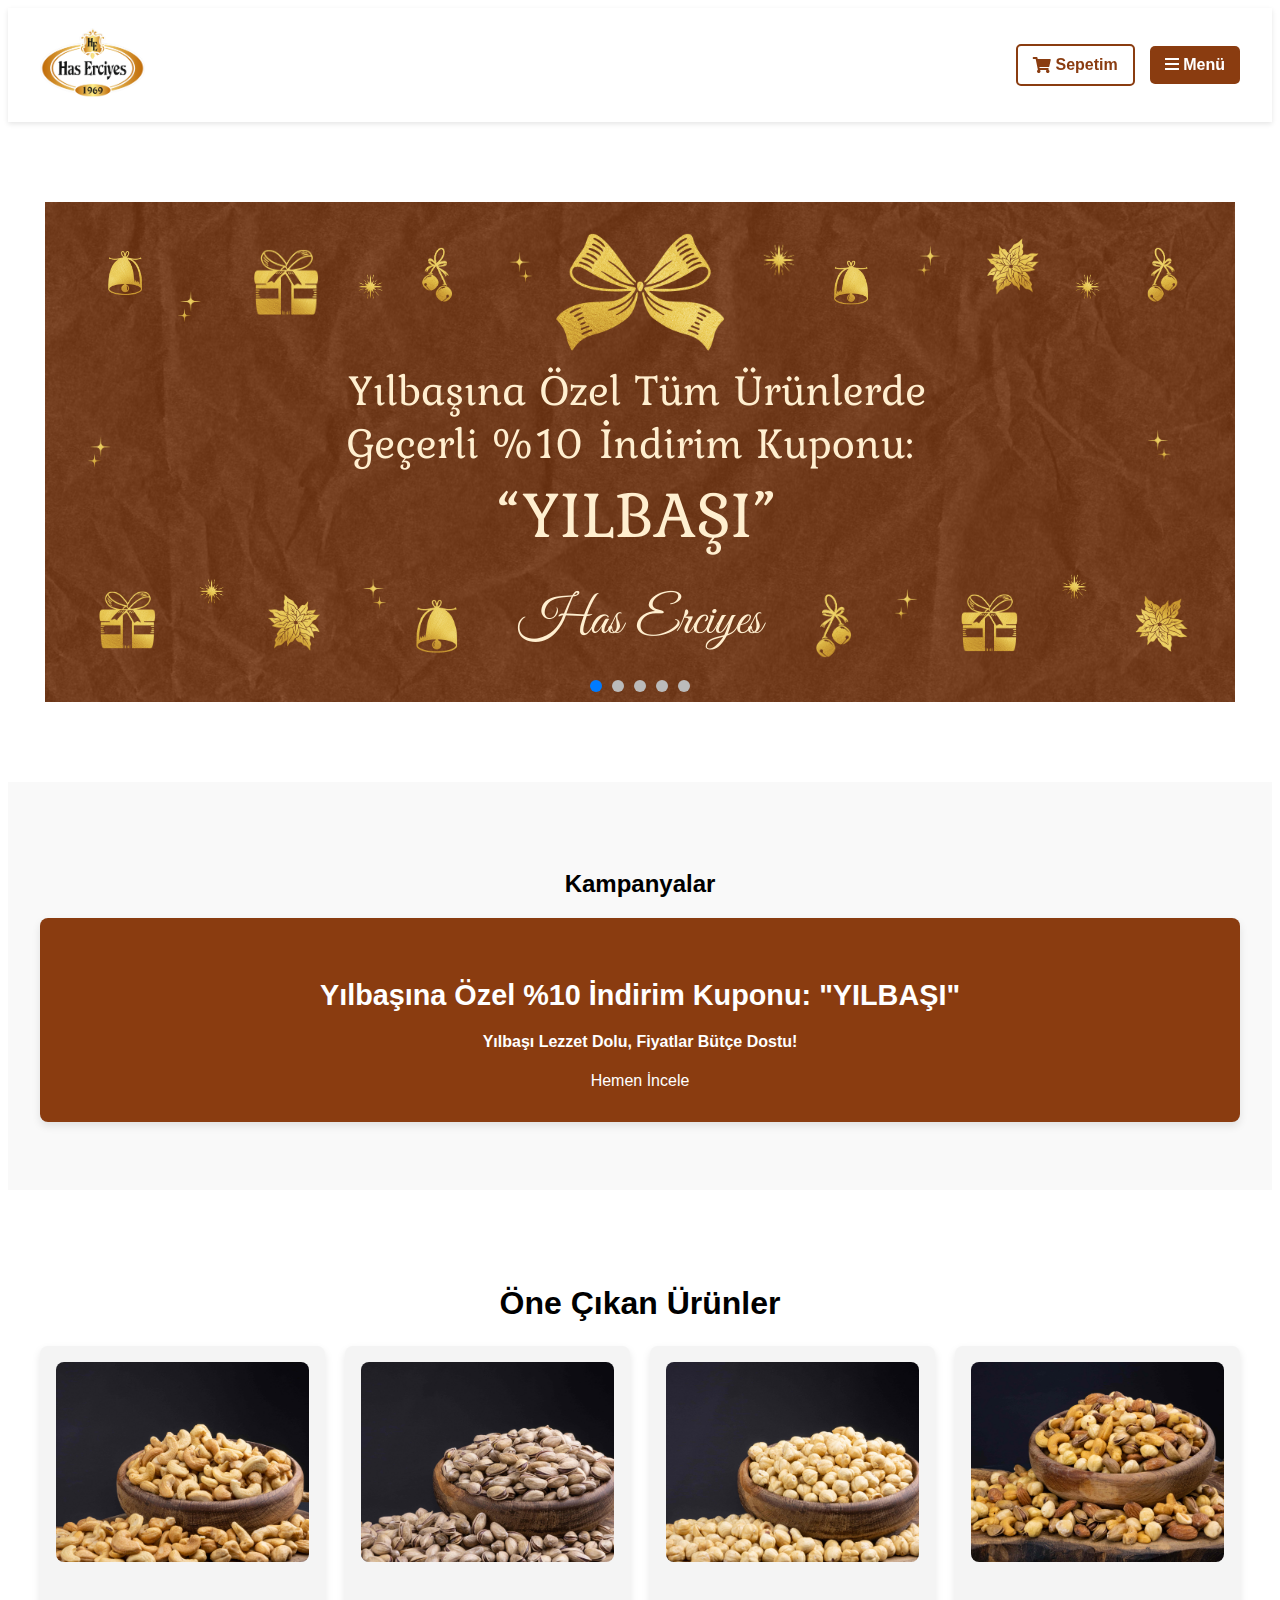
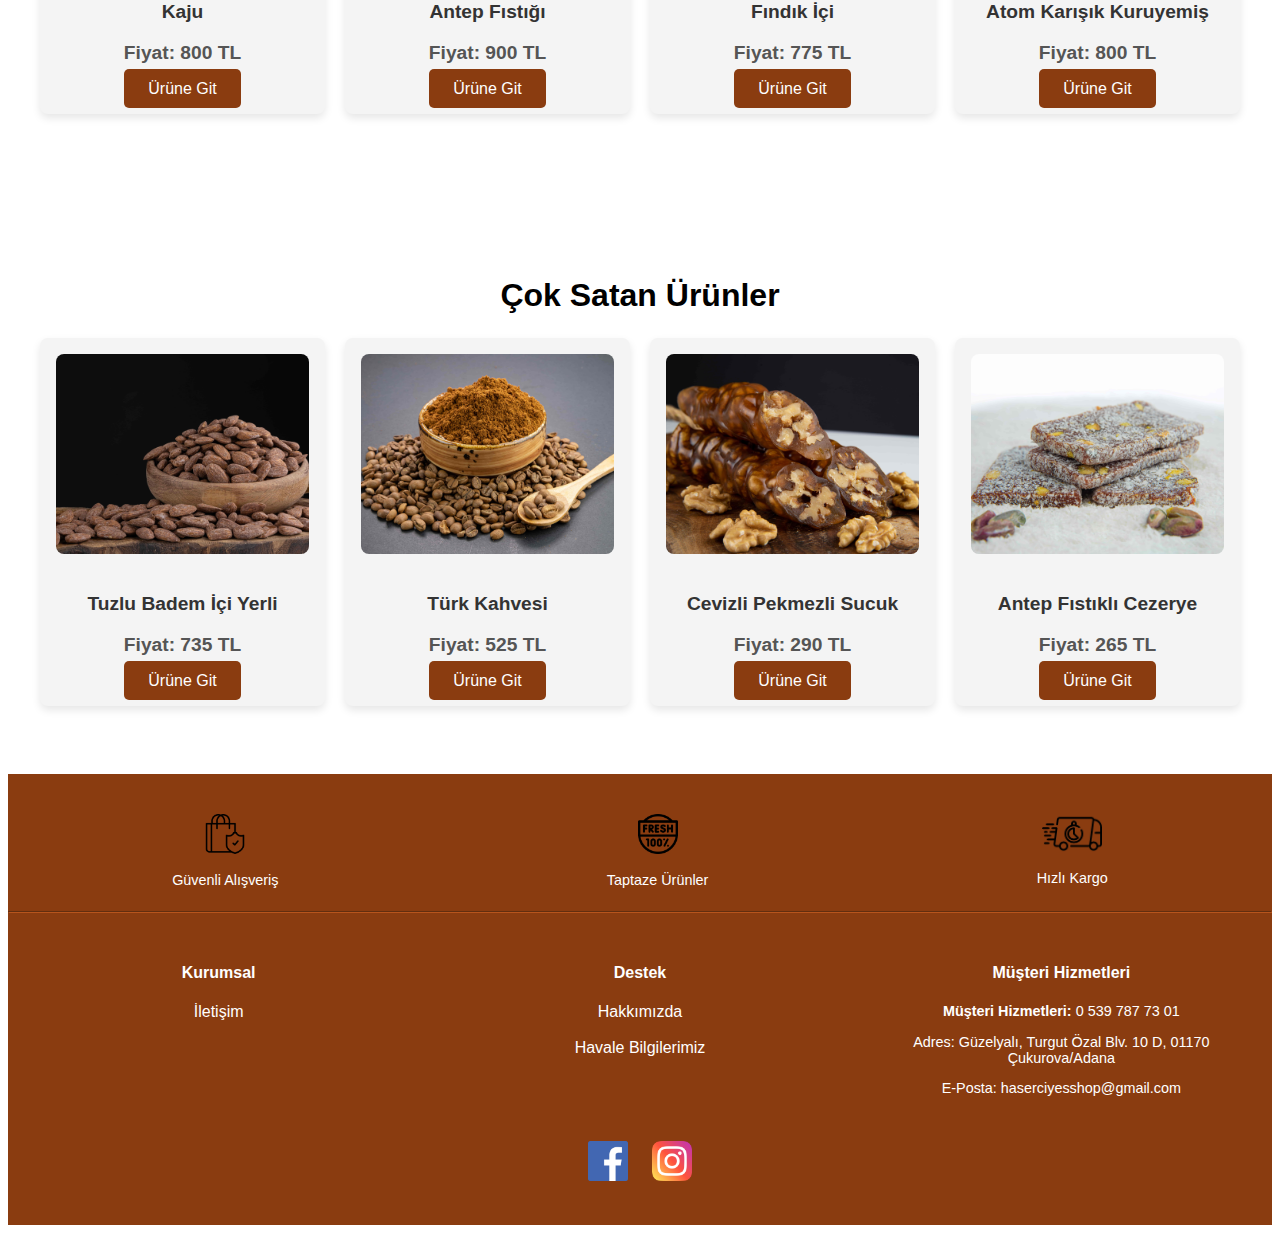
<file: index.html>
<!DOCTYPE html>
<html lang="tr">

<head>
    <meta charset="UTF-8">
    <meta http-equiv="Content-Security-Policy" content="script-src 'self';">
    <meta name="viewport" content="width=device-width, initial-scale=1.0">
    <meta name="description" content="Has Erciyes Kuruyemiş - Lezzetli ve sağlıklı kuruyemişler">
    <title>Has Erciyes Kuruyemiş</title>
    <link rel="icon" type="image/png" href="images/ico.png">
    <link rel="stylesheet" href="style.css">
    <link rel="stylesheet" href="https://cdnjs.cloudflare.com/ajax/libs/font-awesome/5.15.4/css/all.min.css">
</head>

<body>

    <!-- Header -->
    <header class="header">
        <div class="container header-container">
            <div class="logo">
                <a href="index.html">
                    <img src="images/logo.png" alt="Erciyes Kuruyemiş">
                </a>
            </div>



            <div class="header-icons">

                <a href="cart.html" class="header-icon">
                    <i class="fas fa-shopping-cart"></i>
                    <span>Sepetim</span>
                </a>
                <div class="header-icon menu-btn" id="menu-btn">
                    <i class="fas fa-bars"></i>
                    <span> Menü</span>
                </div>
            </div>
        </div>
    </header>


    <!-- Navigation (Menü) -->
    <nav class="nav-bar">
        <ul>
            <li><a href="index.html">Ana Sayfa</a></li>
            <li><a href="products.html">Ürünler</a></li>
            <li><a href="#contact">İletişim</a></li>
            <li><a href="cart.html">Sepetim</a></li>
        </ul>
    </nav>


    <!-- Sidebar -->
    <div id="sidebar" class="sidebar">
        <div class="sidebar-logo">
            <h1 href="index.html"> Menü</h1>
        </div>
        <ul>
            <li><a href="products.html">Tüm Ürünler</a></li>

            <li>
                <a href="products.html?category=kuruyemis">Kuruyemiş</a>
            </li>
            <li><a href="products.html?category=sekerleme">Lokum & Şekerleme</a>
            <li><a href="products.html?category=kahve">Türk Kahvesi</a>
            <li><a href="products.html?category=draje">Draje</a></li>
            <li><a href="products.html?category=kurutulmus-meyve">Kurutulmuş Meyveler</a></li>
        </ul>
        </li>

        <!-- Diğer kategoriler -->
        </ul>
        </ul>
    </div>

    <!-- Slider -->
    <section class="hero">
        <div class="slider">
            <div class="slides">
                <img src="images/2.png" class="slide active" alt="Slider 1">
                <img src="images/4.png" class="slide" alt="Slider 2">
                <img src="images/1.png" class="slide" alt="Slider 3">
                <img src="images/3.png" class="slide" alt="Slider 4">
                <img src="images/5.png" class="slide" alt="Slider 5">
            </div>
            <div class="dots">
                <span class="dot" data-index="0"></span>
                <span class="dot" data-index="1"></span>
                <span class="dot" data-index="2"></span>
            </div>

        </div>
    </section>

    <!-- Campaign Section -->
    <section id="campaigns" class="campaigns">
        <div class="container">
            <h2>Kampanyalar</h2>
            <div class="campaign-banner">
                <h3>Yılbaşına Özel %10 İndirim Kuponu: "YILBAŞI"</h3>
                <h4>Yılbaşı Lezzet Dolu, Fiyatlar Bütçe Dostu!</h4>
                <a href="products.html" class="btn">Hemen İncele</a>
            </div>
        </div>
    </section>
    <!-- Öne Çıkan Ürünler -->
    <section class="featured-products">
        <div class="container">
            <h2>Öne Çıkan Ürünler</h2>
            <div class="products-list">
                <!-- Ürün Kartları -->
                <div class="product-card">
                    <img src="images/kaju.jpg" alt="Kaju">
                    <h3>Kaju</h3>
                    <p>Fiyat: 800 TL</p>
                    <a href="product-detail.html?id=1" class="btn">Ürüne Git</a>
                </div>
                <div class="product-card">
                    <img src="images/fistik.jpg" alt="Antep Fıstığı">
                    <h3>Antep Fıstığı</h3>
                    <p>Fiyat: 900 TL</p>
                    <a href="product-detail.html?id=3" class="btn">Ürüne Git</a>
                </div>
                <div class=" product-card">
                    <img src="images/findik.jpg" alt="Fındık">
                    <h3>Fındık İçi</h3>
                    <p>Fiyat: 775 TL</p>
                    <a href="product-detail.html?id=5" class="btn">Ürüne Git</a>
                </div>
                <div class="product-card">
                    <img src="images/karisik.jpg" alt="Karışık Kuruyemiş">
                    <h3>Atom Karışık Kuruyemiş</h3>
                    <p>Fiyat: 800 TL</p>
                    <a href="product-detail.html?id=8" class="btn">Ürüne Git</a>
                </div>
                <!-- 12 ürün olacak şekilde devam edebilir... -->
            </div>
        </div>
    </section>

    <section class="featured-products">
        <div class="container">
            <h2>Çok Satan Ürünler</h2>
            <div class="products-list">
                <!-- Ürün Kartları -->
                <div class="product-card">
                    <img src="images/tuzlu-badem.jpg" alt="Badem">
                    <h3>Tuzlu Badem İçi Yerli</h3>
                    <p>Fiyat: 735 TL</p>
                    <a href="product-detail.html?id=11" class="btn">Ürüne Git</a>
                </div>
                <div class=" product-card">
                    <img src="images/kahve.jpg" alt="Türk-Kahvesi">
                    <h3>Türk Kahvesi</h3>
                    <p>Fiyat: 525 TL</p>
                    <a href="product-detail.html?id=19" class="btn">Ürüne Git</a>
                </div>
                <div class="product-card">
                    <img src="images/maraş-sucuğu.jpg" alt="Maraş Sucuğu">
                    <h3>Cevizli Pekmezli Sucuk</h3>
                    <p>Fiyat: 290 TL</p>
                    <a href="product-detail.html?id=10" class="btn">Ürüne Git</a>
                </div>
                <div class="product-card">
                    <img src="images/antep-fıstıklı-cezerye.jpg" alt="Antep Fıstıklı Cezerye">
                    <h3>Antep Fıstıklı Cezerye</h3>
                    <p>Fiyat: 265 TL</p>
                    <a href="product-detail.html?id=16" class="btn">Ürüne Git</a>
                </div>
                <!-- 12 ürün olacak şekilde devam edebilir... -->
            </div>
        </div>
    </section>


    <!-- Footer -->
    <footer style="background-color: #8a3c10; color: #fff; padding: 40px 0; font-family: Arial, sans-serif;">
        <div style="display: flex; justify-content: space-around; flex-wrap: wrap; text-align: center;">
            <div>
                <img src="images/safe.png" alt="Güvenli Alışveriş" style="width: 40px;">
                <p>Güvenli Alışveriş</p>
            </div>
            <div>
                <img src="images/fresh-products-icon.png" alt="Taptaze Ürünler" style="width: 40px;">
                <p>Taptaze Ürünler</p>
            </div>
            <div>
                <img src="images/fast-delivery-icon.png" alt="Hızlı Kargo" style="width: 60px;">
                <p>Hızlı Kargo</p>
            </div>
        </div>
        <hr style="border-color: #b7551d;">
        <div style="display: flex; justify-content: space-between; flex-wrap: wrap; margin-top: 20px;">
            <div style="flex: 1; min-width: 250px; margin: 10px;">
                <h4>Kurumsal</h4>
                <ul style="list-style: none; padding: 0;">
                    <li><a href="iletisim.html" style="color: #fff; text-decoration: none;">İletişim</a></li>
                </ul>
            </div>
            <div style="flex: 1; min-width: 250px; margin: 10px;">
                <h4>Destek</h4>
                <ul style="list-style: none; padding: 0;">
                    <li><a href="hakkımızda.html" style="color: #fff; text-decoration: none;">Hakkımızda</a></li><br>
                    <li><a href="havale.html" style="color: #fff; text-decoration: none;">Havale Bilgilerimiz</a></li>
                </ul>
            </div>
            <div style="flex: 1; min-width: 250px; margin: 10px;">
                <h4>Müşteri Hizmetleri</h4>
                <p><strong>Müşteri Hizmetleri:</strong> 0 539 787 73 01</p>
                <p>Adres: Güzelyalı, Turgut Özal Blv. 10 D, 01170 Çukurova/Adana</p>
                <p>E-Posta: <a href="mailto:haserciyesshop.gmail.com"
                        style="color: #fff; text-decoration: none;">haserciyesshop@gmail.com</a></p>
            </div>
        </div>
        <div style="text-align: center; margin-top: 20px;">
            <a href="https://www.facebook.com/haserciyeskuruyemis/" style="color: #fff; margin: 0 10px;"><img
                    src="images/facebook-icon.png" alt="Facebook" style="width: 40px;"></a>
            <a href="https://www.instagram.com/haserciyes.kuruyemis/" style="color: #fff; margin: 0 10px;"><img
                    src="images/instagram-icon.png" alt="Instagram" style="width: 40px;"></a>
        </div>
    </footer>


    <script src="script.js"></script>

</body>

</html>
</file>
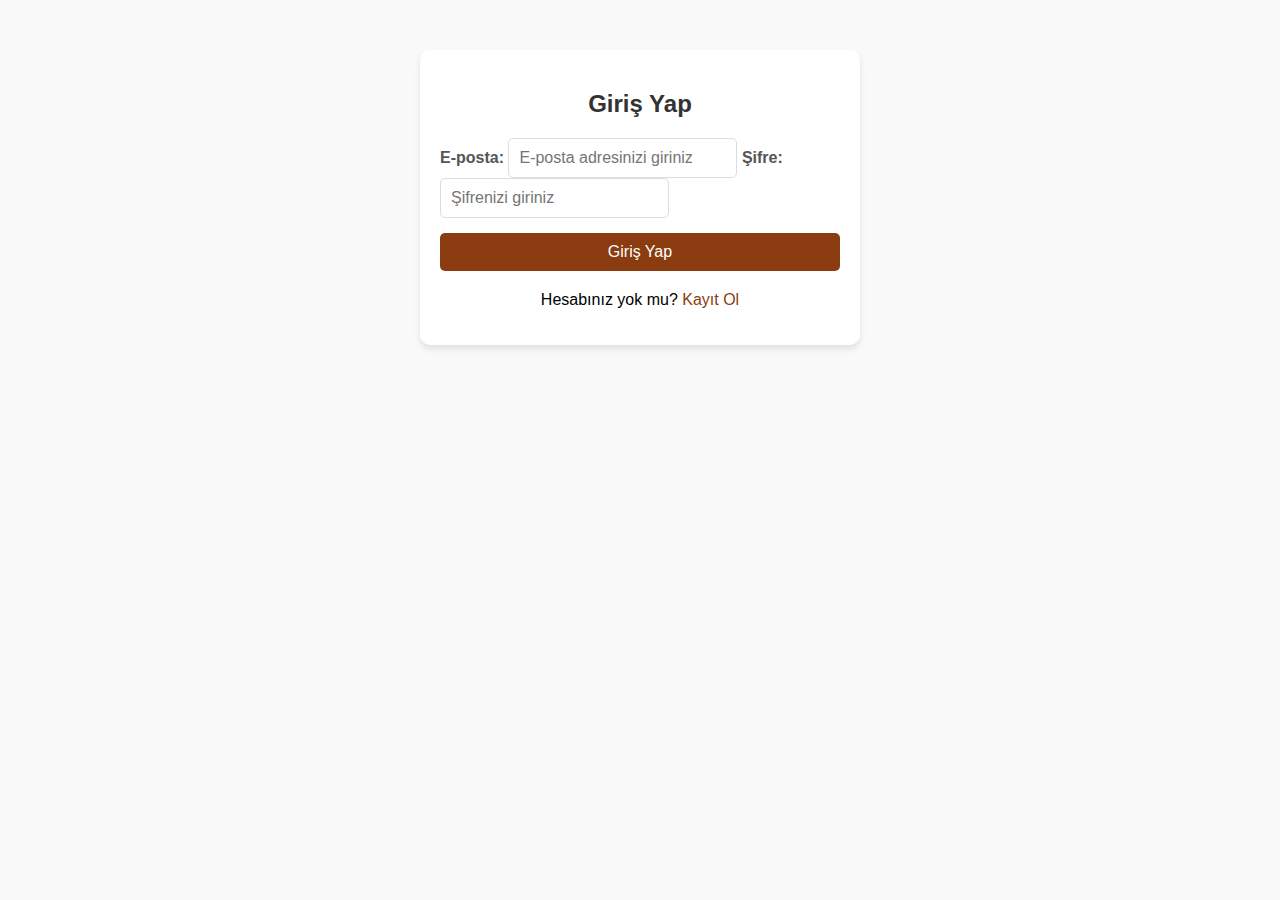
<file: account.html>
<!DOCTYPE html>
<html lang="tr">

<head>
    <meta charset="UTF-8">
    <meta name="viewport" content="width=device-width, initial-scale=1.0">
    <title>Hesabım</title>
    <style>
        body {
            font-family: Arial, sans-serif;
            background-color: #f9f9f9;
            margin: 0;
            padding: 0;
        }

        .container {
            max-width: 400px;
            margin: 50px auto;
            background: #fff;
            padding: 20px;
            border-radius: 10px;
            box-shadow: 0 4px 6px rgba(0, 0, 0, 0.1);
        }

        h2 {
            text-align: center;
            color: #333;
            margin-bottom: 20px;
        }

        form {
            display: flex;
            flex-direction: column;
            gap: 15px;
        }

        label {
            font-weight: bold;
            color: #555;
        }

        input {
            padding: 10px;
            border: 1px solid #ddd;
            border-radius: 5px;
            font-size: 16px;
        }

        button {
            padding: 10px;
            background: #8a3c10;
            color: #fff;
            border: none;
            border-radius: 5px;
            cursor: pointer;
            font-size: 16px;
        }

        button:hover {
            background: #b7551d;
        }

        .switch {
            text-align: center;
            margin-top: 20px;
        }

        .switch a {
            color: #8a3c10;
            text-decoration: none;
        }

        .switch a:hover {
            text-decoration: underline;
        }
    </style>
</head>

<body>
    <div class="container" id="auth-container">
        <h2 id="form-title">Giriş Yap</h2>

        <form id="auth-form" netlify>
            <div id="login-fields">
                <label for="email">E-posta:</label>
                <input type="email" id="email" placeholder="E-posta adresinizi giriniz" required>

                <label for="password">Şifre:</label>
                <input type="password" id="password" placeholder="Şifrenizi giriniz" required>
            </div>

            <div id="register-fields" style="display: none;">
                <label for="name">Ad Soyad:</label>
                <input type="text" id="name" placeholder="Adınızı ve soyadınızı giriniz" required>

                <label for="confirm-password">Şifre Tekrar:</label>
                <input type="password" id="confirm-password" placeholder="Şifrenizi tekrar giriniz" required>
            </div>

            <button type="submit" id="submit-btn">Giriş Yap</button>
        </form>

        <div class="switch">
            <p id="toggle-message">Hesabınız yok mu? <a href="#" id="toggle-auth">Kayıt Ol</a></p>
        </div>
    </div>

    <script>
        const formTitle = document.getElementById('form-title');
        const authForm = document.getElementById('auth-form');
        const loginFields = document.getElementById('login-fields');
        const registerFields = document.getElementById('register-fields');
        const submitBtn = document.getElementById('submit-btn');
        const toggleMessage = document.getElementById('toggle-message');
        const toggleAuth = document.getElementById('toggle-auth');

        let isRegistering = false;

        // Form tipi değiştirme
        toggleAuth.addEventListener('click', (event) => {
            event.preventDefault();
            isRegistering = !isRegistering;

            if (isRegistering) {
                formTitle.textContent = 'Kayıt Ol';
                loginFields.style.display = 'none';
                registerFields.style.display = 'block';
                submitBtn.textContent = 'Kayıt Ol';
                toggleMessage.innerHTML = 'Hesabınız var mı? <a href="#" id="toggle-auth">Giriş Yap</a>';
            } else {
                formTitle.textContent = 'Giriş Yap';
                loginFields.style.display = 'block';
                registerFields.style.display = 'none';
                submitBtn.textContent = 'Giriş Yap';
                toggleMessage.innerHTML = 'Hesabınız yok mu? <a href="#" id="toggle-auth">Kayıt Ol</a>';
            }
        });

        // Form gönderme işlemi
        authForm.addEventListener('submit', (event) => {
            event.preventDefault();

            if (isRegistering) {
                const name = document.getElementById('name').value;
                const email = document.getElementById('email').value;
                const password = document.getElementById('password').value;
                const confirmPassword = document.getElementById('confirm-password').value;

                if (password !== confirmPassword) {
                    alert('Şifreler eşleşmiyor!');
                    return;
                }

                // Kullanıcı kayıt işlemleri (backend ile entegre edilecek)
                alert(`Kayıt başarılı! Hoş geldiniz, ${name}.`);
            } else {
                const email = document.getElementById('email').value;
                const password = document.getElementById('password').value;

                // Kullanıcı giriş işlemleri (backend ile entegre edilecek)
                alert(`Giriş başarılı! Hoş geldiniz, ${email}.`);
            }
        });
    </script>
</body>

</html>
</file>
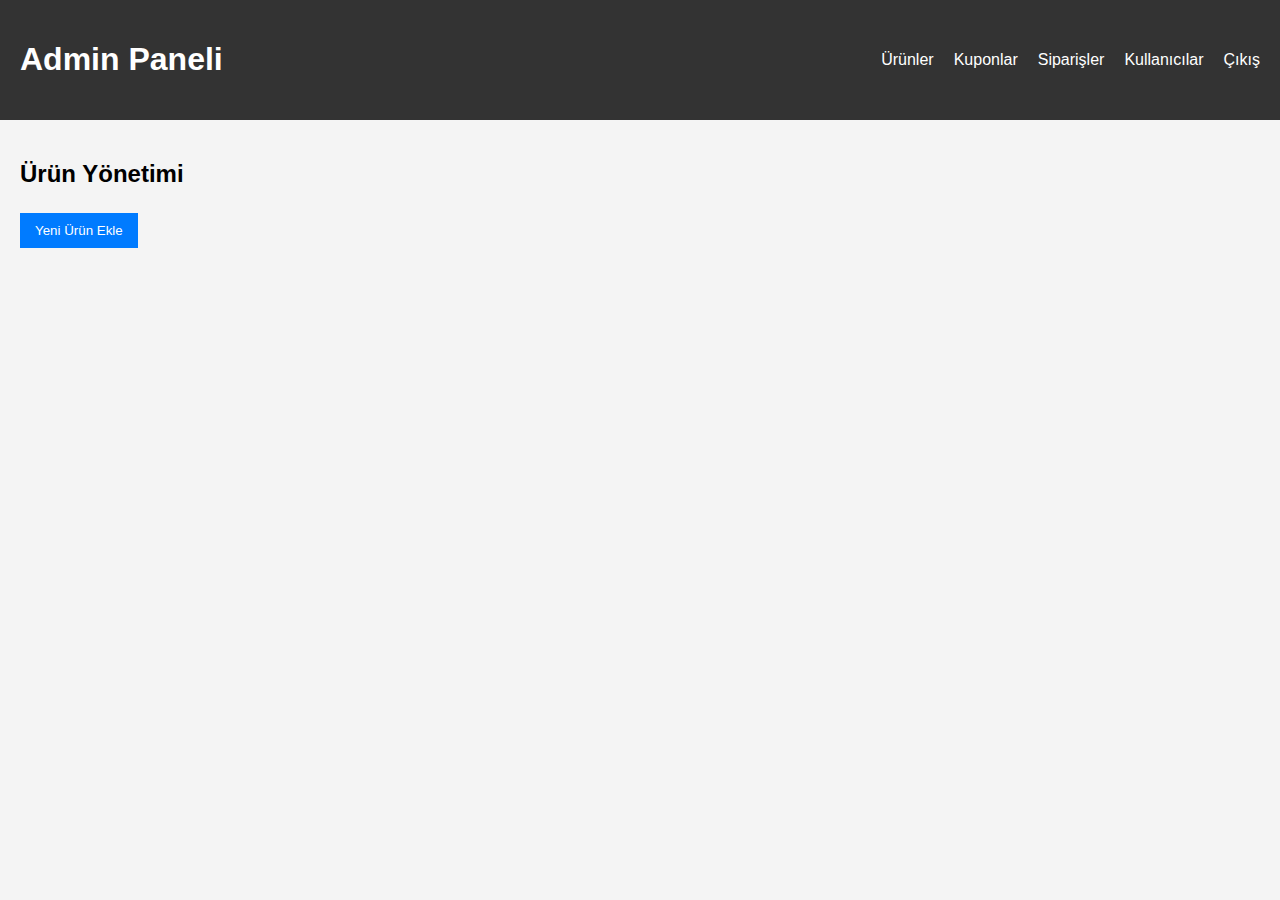
<file: admin.html>
<!DOCTYPE html>
<html lang="tr">
<head>
    <meta charset="UTF-8">
    <meta name="viewport" content="width=device-width, initial-scale=1.0">
    <title>Admin Paneli</title>
    <link rel="stylesheet" href="admin.css">
</head>
<body>
    <!-- Admin Panel Header -->
    <header class="admin-header">
        <h1>Admin Paneli</h1>
        <nav>
            <ul>
                <li><a href="#" onclick="showSection('products')">Ürünler</a></li>
                <li><a href="#" onclick="showSection('coupons')">Kuponlar</a></li>
                <li><a href="#" onclick="showSection('orders')">Siparişler</a></li>
                <li><a href="#" onclick="showSection('users')">Kullanıcılar</a></li>
                <li><a href="logout.html">Çıkış</a></li>
            </ul>
        </nav>
    </header>

    <!-- Admin Panel İçerik -->
    <main>
        <!-- Ürün Yönetimi -->
        <section id="products" class="section">
            <h2>Ürün Yönetimi</h2>
            <button onclick="showAddProductForm()">Yeni Ürün Ekle</button>
            <div id="product-list">
                <!-- Ürünler Dinamik Olarak Eklenecek -->
            </div>
            <div id="add-product-form" class="hidden">
                <h3>Yeni Ürün Ekle</h3>
                <input type="text" id="product-name" placeholder="Ürün Adı">
                <input type="number" id="product-price" placeholder="Fiyat">
                <input type="number" id="product-stock" placeholder="Stok">
                <button onclick="addProduct()">Ürünü Kaydet</button>
            </div>
        </section>

        <!-- Kupon Yönetimi -->
        <section id="coupons" class="section hidden">
            <h2>Kupon Yönetimi</h2>
            <button onclick="showAddCouponForm()">Yeni Kupon Oluştur</button>
            <div id="coupon-list">
                <!-- Kuponlar Dinamik Olarak Eklenecek -->
            </div>
            <div id="add-coupon-form" class="hidden">
                <h3>Yeni Kupon Oluştur</h3>
                <input type="text" id="coupon-code" placeholder="Kupon Kodu">
                <input type="number" id="discount" placeholder="İndirim (%)">
                <button onclick="addCoupon()">Kuponu Kaydet</button>
            </div>
        </section>

        <!-- Sipariş Yönetimi -->
        <section id="orders" class="section hidden">
            <h2>Sipariş Yönetimi</h2>
            <div id="order-list">
                <!-- Siparişler Dinamik Olarak Eklenecek -->
            </div>
        </section>

        <!-- Kullanıcı Yönetimi -->
        <section id="users" class="section hidden">
            <h2>Kullanıcı Yönetimi</h2>
            <div id="user-list">
                <!-- Kullanıcılar Dinamik Olarak Eklenecek -->
            </div>
        </section>
    </main>

    <script src="admin.js"></script>
</body>
</html>
</file>
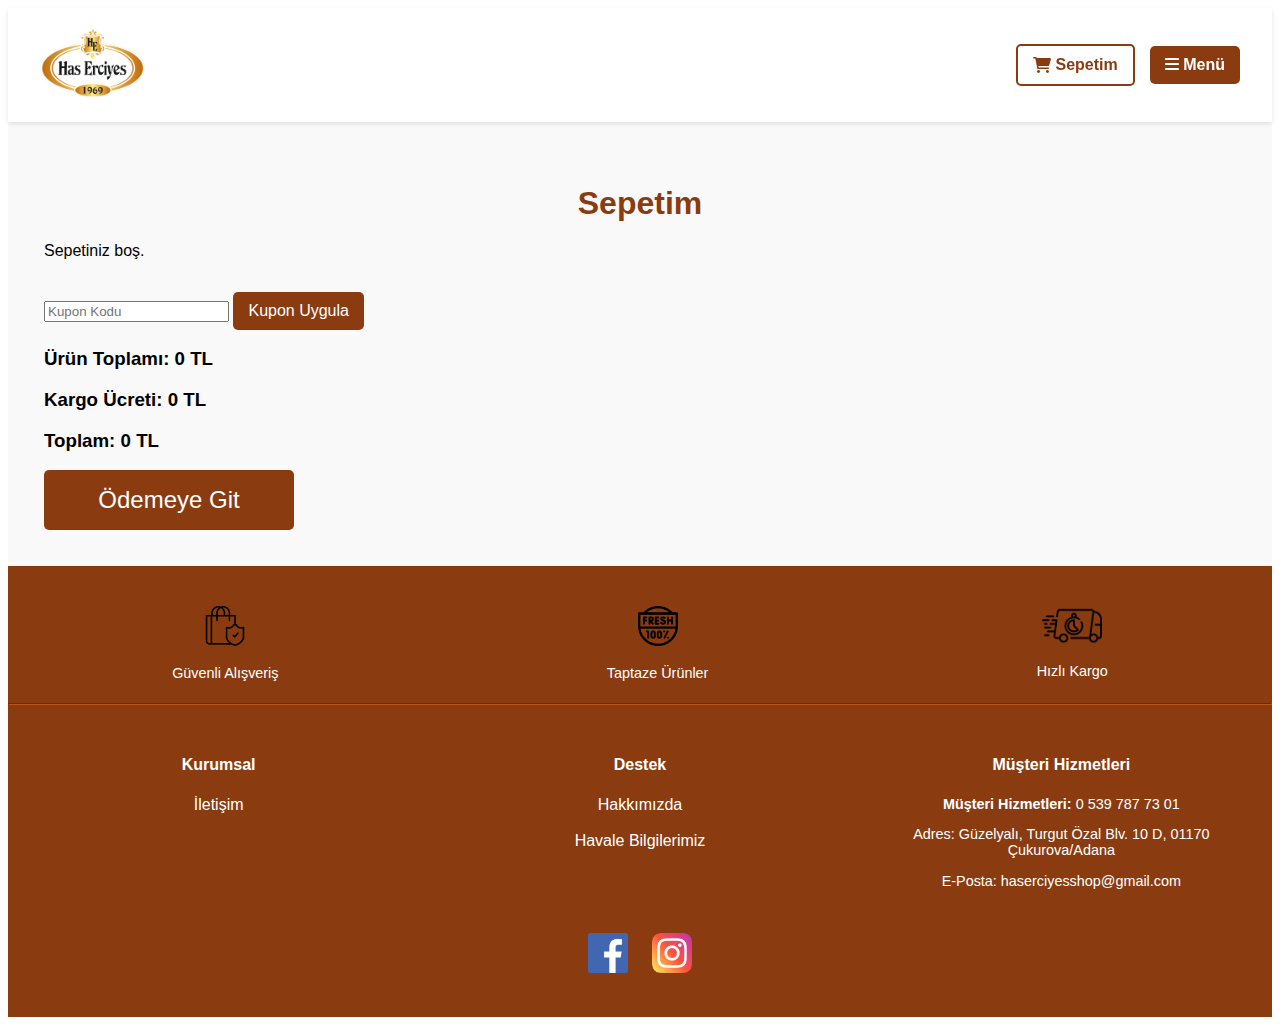
<file: cart.html>
<!DOCTYPE html>
<html lang="tr">

<head>
    <meta charset="UTF-8">
    <meta name="viewport" content="width=device-width, initial-scale=1.0">
    <title>Sepetim</title>
    <link rel="icon" type="image/png" href="images/ico.png">
    <link rel="stylesheet" href="style.css">
    <link rel="stylesheet" href="https://cdnjs.cloudflare.com/ajax/libs/font-awesome/6.0.0-beta3/css/all.min.css">

</head>

<body>
    <!-- Header -->
    <header class="header">
        <div class="container header-container">
            <div class="logo">
                <a href="index.html">
                    <img src="images/logo.png" alt="Erciyes Kuruyemiş">
                </a>
            </div>



            <div class="header-icons">
                <a href="cart.html" class="header-icon">
                    <i class="fas fa-shopping-cart"></i>
                    <span>Sepetim</span>
                </a>
                <div class="header-icon menu-btn" id="menu-btn">
                    <i class="fas fa-bars"></i>
                    <span> Menü</span>
                </div>
            </div>
        </div>
    </header>


    <!-- Navigation (Menü) -->
    <nav class="nav-bar">
        <ul>
            <li><a href="index.html">Ana Sayfa</a></li>
            <li><a href="products.html">Ürünler</a></li>
            <li><a href="#contact">İletişim</a></li>
            <li><a href="cart.html">Sepetim</a></li>
        </ul>
    </nav>


    <!-- Sidebar -->
    <div id="sidebar" class="sidebar">
        <div class="sidebar-logo">
            <h1 href="index.html"> Menü</h1>
        </div>
        <ul>
            <li><a href="products.html">Tüm Ürünler</a></li>

            <li>
                <a href="products.html?category=kuruyemis">Kuruyemiş</a>
            </li>
            <li><a href="products.html?category=sekerleme">Lokum & Şekerleme</a>
            <li><a href="products.html?category=kahve">Türk Kahvesi</a>
            <li><a href="products.html?category=draje">Draje</a></li>
            <li><a href="products.html?category=kurutulmus-meyve">Kurutulmuş Meyveler</a></li>
        </ul>
        </li>

        <!-- Diğer kategoriler -->
        </ul>
        </ul>
    </div>

    <!-- Sepet -->
    <section id="cart">
        <div class="container">
            <h2>Sepetim</h2>
            <div id="cart-items">
                <!-- Dinamik olarak eklenecek -->
            </div>
            <div class="coupon-section">
                <input type="text" id="coupon-code" placeholder="Kupon Kodu">
                <button onclick="applyCoupon()">Kupon Uygula</button>
            </div>
            <div id="cart-summary">
                <h3 id="product-total">Ürün Toplamı: 0 TL</h3>
                <h3 id="shipping-cost">Kargo Ücreti: 0 TL</h3>
                <h3 id="final-total">Toplam: 0 TL</h3>
            </div>
            <button id="checkout-btn">Ödemeye Git</button>
        </div>
    </section>

    <footer style="background-color: #8a3c10; color: #fff; padding: 40px 0; font-family: Arial, sans-serif;">
        <div style="display: flex; justify-content: space-around; flex-wrap: wrap; text-align: center;">
            <div>
                <img src="images/safe.png" alt="Güvenli Alışveriş" style="width: 40px;">
                <p>Güvenli Alışveriş</p>
            </div>
            <div>
                <img src="images/fresh-products-icon.png" alt="Taptaze Ürünler" style="width: 40px;">
                <p>Taptaze Ürünler</p>
            </div>
            <div>
                <img src="images/fast-delivery-icon.png" alt="Hızlı Kargo" style="width: 60px;">
                <p>Hızlı Kargo</p>
            </div>
        </div>
        <hr style="border-color: #b7551d;">
        <div style="display: flex; justify-content: space-between; flex-wrap: wrap; margin-top: 20px;">
            <div style="flex: 1; min-width: 250px; margin: 10px;">
                <h4>Kurumsal</h4>
                <ul style="list-style: none; padding: 0;">
                    <li><a href="iletisim.html" style="color: #fff; text-decoration: none;">İletişim</a></li>
                </ul>
            </div>
            <div style="flex: 1; min-width: 250px; margin: 10px;">
                <h4>Destek</h4>
                <ul style="list-style: none; padding: 0;">
                    <li><a href="hakkımızda.html" style="color: #fff; text-decoration: none;">Hakkımızda</a></li><br>
                    <li><a href="havale.html" style="color: #fff; text-decoration: none;">Havale Bilgilerimiz</a></li>
                </ul>
            </div>
            <div style="flex: 1; min-width: 250px; margin: 10px;">
                <h4>Müşteri Hizmetleri</h4>
                <p><strong>Müşteri Hizmetleri:</strong> 0 539 787 73 01</p>
                <p>Adres: Güzelyalı, Turgut Özal Blv. 10 D, 01170 Çukurova/Adana</p>
                <p>E-Posta: <a href="mailto:haserciyesshop@gmail.com"
                        style="color: #fff; text-decoration: none;">haserciyesshop@gmail.com</a></p>
            </div>
        </div>
        <div style="text-align: center; margin-top: 20px;">
            <a href="https://www.facebook.com/haserciyeskuruyemis/" style="color: #fff; margin: 0 10px;"><img
                    src="images/facebook-icon.png" alt="Facebook" style="width: 40px;"></a>
            <a href="https://www.instagram.com/haserciyes.kuruyemis/" style="color: #fff; margin: 0 10px;"><img
                    src="images/instagram-icon.png" alt="Instagram" style="width: 40px;"></a>
        </div>
    </footer>

    <script>
        // Sepet dizisi: LocalStorage'dan yüklenir veya boş başlatılır
        let cart = JSON.parse(localStorage.getItem('cart')) || [];

        // Sepet render etme
        function renderCart() {
            const cartItemsContainer = document.getElementById('cart-items');
            const productTotalElement = document.getElementById('product-total');
            const shippingCostElement = document.getElementById('shipping-cost');
            const finalTotalElement = document.getElementById('final-total');

            // Sepeti sıfırla
            cartItemsContainer.innerHTML = '';

            if (cart.length === 0) {
                cartItemsContainer.innerHTML = '<p>Sepetiniz boş.</p>';
                productTotalElement.textContent = 'Ürün Toplamı: 0 TL';
                shippingCostElement.textContent = 'Kargo Ücreti: 0 TL';
                finalTotalElement.textContent = 'Toplam: 0 TL';
                return;
            }

            let total = 0;

            cart.forEach((item, index) => {
                const itemTotal = item.price * item.quantity;
                total += itemTotal;

                const itemElement = document.createElement('div');
                itemElement.classList.add('cart-item');
                itemElement.innerHTML = `
            <div class="item-info">
                <img src="${item.image}" alt="${item.name}" class="item-image" />
                <div class="item-details">
                    <h4>${item.name}</h4>
                    <p>${item.weight} gr</p>
                    <p>Fiyat: ${item.price.toFixed(2)} TL</p>
                    <p>Toplam: ${itemTotal.toFixed(2)} TL</p>
                </div>
            </div>
            <div class="item-actions">
                <button class="decrease-btn" data-index="${index}">-</button>
                <span class="quantity">${item.quantity}</span>
                <button class="increase-btn" data-index="${index}">+</button>
                <button class="remove-btn" data-index="${index}">Kaldır</button>
            </div>
        `;

                cartItemsContainer.appendChild(itemElement);
            });

            // Kargo ücreti hesaplama
            const shippingCost = total < 1000 && total > 0 ? 90 : 0;
            const finalTotal = total + shippingCost;

            // Toplamları güncelle
            productTotalElement.textContent = `Ürün Toplamı: ${total.toFixed(2)} TL`;
            shippingCostElement.textContent = `Kargo Ücreti: ${shippingCost > 0 ? `${shippingCost} TL` : "Ücretsiz"}`;
            finalTotalElement.textContent = `Toplam: ${finalTotal.toFixed(2)} TL`;
        }

        // Ürün ekleme
        function addToCart(image, name, weight, price) {
            // Sepette aynı ürün varsa miktar artır
            const existingItem = cart.find(item => item.name === name);
            if (existingItem) {
                existingItem.quantity += 1;
            } else {
                // Yeni ürün ekle
                cart.push({ image, name, weight, price, quantity: 1 });
            }

            updateCart();
        }

        // Ürün kaldırma
        function removeItem(index) {
            cart.splice(index, 1);
            updateCart();
        }

        // Ürün miktarını artırma
        function increaseQuantity(index) {
            cart[index].quantity += 1;
            updateCart();
        }

        // Ürün miktarını azaltma
        function decreaseQuantity(index) {
            if (cart[index].quantity > 1) {
                cart[index].quantity -= 1;
                updateCart();
            } else {
                removeItem(index);
            }
        }

        // Sepeti güncelle ve kaydet
        function updateCart() {
            localStorage.setItem('cart', JSON.stringify(cart));
            renderCart();
        }
        // Sidebar menu toggle
        const menuButton = document.getElementById('menu-btn');
        const sidebar = document.getElementById('sidebar');
        const closeBtn = document.querySelector('.close-btn');

        // Sidebar toggle
        function toggleSidebar() {
            sidebar.classList.toggle('active');
        }

        // Open/close sidebar
        if (menuButton) {
            menuButton.addEventListener('click', toggleSidebar);
        }

        // Close sidebar on button click
        if (closeBtn) {
            closeBtn.addEventListener('click', toggleSidebar);
        }

        // Close sidebar when clicking outside
        document.addEventListener('click', (event) => {
            if (!sidebar.contains(event.target) && !menuButton.contains(event.target)) {
                sidebar.classList.remove('active');
            }
        });

        // Sayfa yüklendiğinde sepeti render et
        renderCart();

        // Sepet içindeki butonlara tıklama işlemleri
        document.getElementById('cart-items').addEventListener('click', function (event) {
            const index = event.target.getAttribute('data-index');
            if (event.target.classList.contains('remove-btn')) {
                removeItem(index);
            } else if (event.target.classList.contains('increase-btn')) {
                increaseQuantity(index);
            } else if (event.target.classList.contains('decrease-btn')) {
                decreaseQuantity(index);
            }
        });
        // WhatsApp numarası (uluslararası formatta)
        const whatsappNumber = '905412457973'; // Burada istediğiniz WhatsApp numarasını girin

        // Sepet bilgilerini alıp mesaj oluşturma fonksiyonu
        function generateCartMessage() {
            const cart = JSON.parse(localStorage.getItem('cart')) || [];
            let productDetails = [];
            let total = 0;

            if (cart.length === 0) {
                return 'Sepetiniz boş. Sipariş vermek istiyorum';
            }

            // Ürünleri, gram bilgilerini ve toplam tutarı hesapla
            cart.forEach(item => {
                productDetails.push(`${item.name} (${item.weight} gr)`);
                total += item.price * item.quantity;
            });

            // Kargo ücreti hesaplama
            const shippingCost = total < 1000 ? 90 : 0;
            const finalTotal = total + shippingCost;

            // Mesajı oluştur
            const message = `Sepetimdeki ürünler: ${productDetails.join(', ')}\nSepet Tutarım: ${total.toFixed(2)} TL\nKargo Ücreti: ${shippingCost} TL\nToplam Tutarım: ${finalTotal.toFixed(2)} TL\nSipariş vermek istiyorum`;

            return message;
        }

        // Ödemeye Git butonuna tıklama olayı
        document.getElementById('checkout-btn').addEventListener('click', function () {
            const message = generateCartMessage();
            const encodedMessage = encodeURIComponent(message);  // Mesajı encode et

            // Kullanıcıyı WhatsApp'a yönlendir
            window.location.href = `https://wa.me/${whatsappNumber}?text=${encodedMessage}`;
        });

    </script>
</body>

</html>
</file>
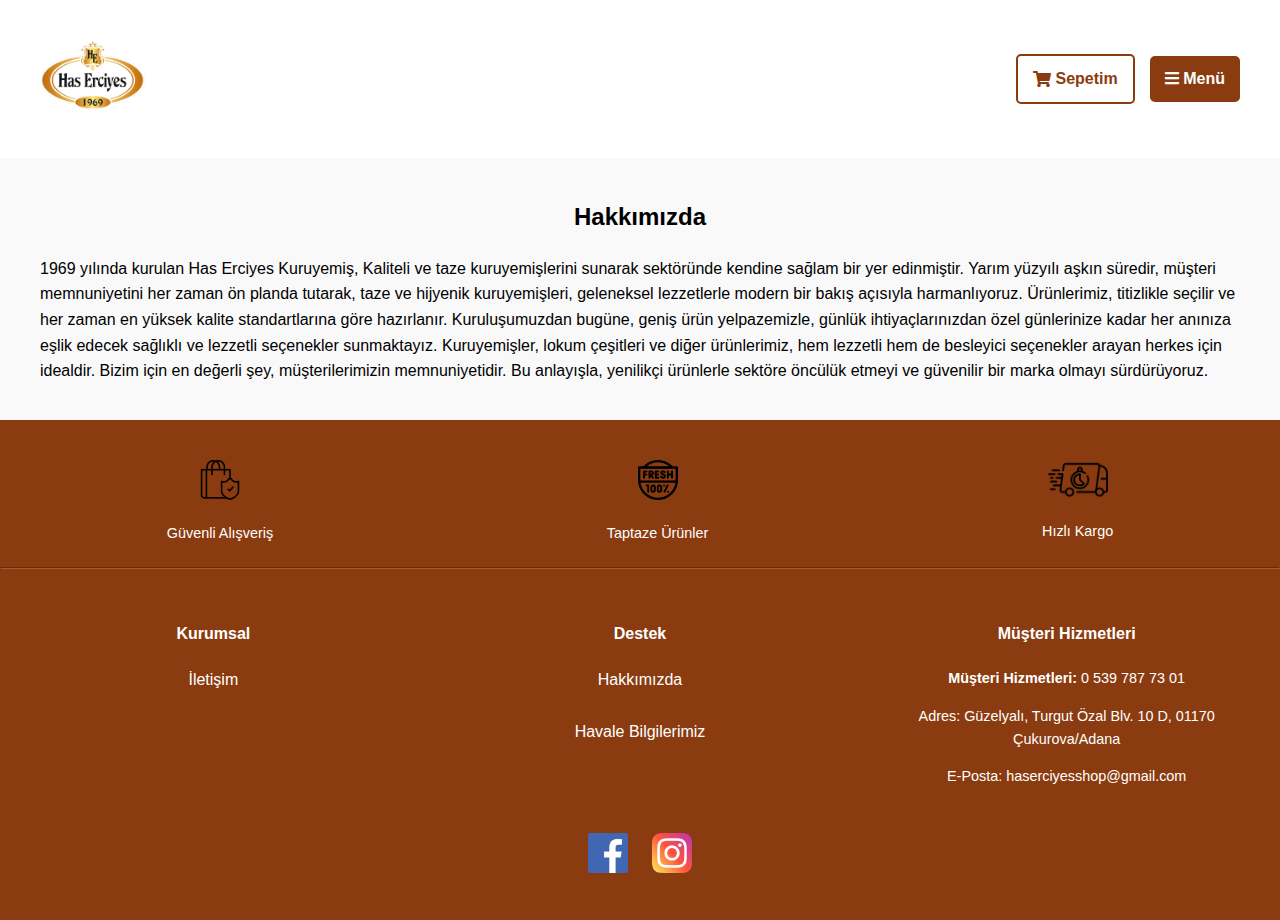
<file: hakkımızda.html>
<!DOCTYPE html>
<html lang="tr">

<head>
    <meta charset="UTF-8">
    <meta http-equiv="Content-Security-Policy" content="script-src 'self';">
    <meta name="viewport" content="width=device-width, initial-scale=1.0">
    <meta name="description" content="Erciyes Kuruyemiş - Lezzetli ve sağlıklı kuruyemişler">
    <title>Hakkımızda</title>
    <link rel="stylesheet" href="style.css">
    <link rel="icon" type="image/png" href="images/ico.png">
    <link rel="stylesheet" href="https://cdnjs.cloudflare.com/ajax/libs/font-awesome/5.15.4/css/all.min.css">
    <style>
        body {
            font-family: Arial, sans-serif;
            margin: 0;
            padding: 0;
            line-height: 1.6;
            background-color: #f9f9f9;
        }

        header {
            background-color: white;
            color: #fff;
            padding: 20px 0;
            text-align: center;
        }

        .container {
            max-width: 1200px;
            margin: 0 auto;
            padding: 20px;
        }
    </style>
</head>

<body>

    <header>
        <div class="container header-container">
            <div class="logo">
                <a href="index.html">
                    <img src="images/logo.png" alt="Erciyes Kuruyemiş">
                </a>
            </div>



            <div class="header-icons">

                <a href="cart.html" class="header-icon">
                    <i class="fas fa-shopping-cart"></i>
                    <span>Sepetim</span>
                </a>
                <div class="header-icon menu-btn" id="menu-btn">
                    <i class="fas fa-bars"></i>
                    <span> Menü</span>
                </div>
            </div>
        </div>
    </header>
    <!-- Sidebar -->
    <div id="sidebar" class="sidebar">
        <div class="sidebar-logo">
            <h1 href="index.html"> Menü</h1>
        </div>
        <ul>
            <li><a href="products.html">Tüm Ürünler</a></li>

            <li>
                <a href="products.html?category=kuruyemis">Kuruyemiş</a>
            </li>
            <li><a href="products.html?category=sekerleme">Lokum & Şekerleme</a>
            <li><a href="products.html?category=kahve">Türk Kahvesi</a>
            <li><a href="products.html?category=draje">Draje</a></li>
            <li><a href="products.html?category=kurutulmus-meyve">Kurutulmuş Meyveler</a></li>
        </ul>
        </li>

        <!-- Diğer kategoriler -->
        </ul>
        </ul>
    </div>
    <div class="container">
        <h2>Hakkımızda</h2>
        <p>1969 yılında kurulan Has Erciyes Kuruyemiş, Kaliteli ve taze kuruyemişlerini sunarak sektöründe kendine
            sağlam bir yer edinmiştir.
            Yarım yüzyılı aşkın süredir, müşteri memnuniyetini her zaman ön planda tutarak, taze ve hijyenik
            kuruyemişleri, geleneksel lezzetlerle modern bir bakış açısıyla harmanlıyoruz. Ürünlerimiz, titizlikle
            seçilir ve her zaman en yüksek kalite standartlarına göre hazırlanır.
            Kuruluşumuzdan bugüne, geniş ürün yelpazemizle, günlük ihtiyaçlarınızdan özel günlerinize kadar her anınıza
            eşlik edecek sağlıklı ve lezzetli seçenekler sunmaktayız. Kuruyemişler, lokum çeşitleri ve diğer
            ürünlerimiz, hem lezzetli hem de besleyici seçenekler arayan herkes için idealdir.
            Bizim için en değerli şey, müşterilerimizin memnuniyetidir. Bu anlayışla, yenilikçi ürünlerle
            sektöre öncülük etmeyi ve güvenilir bir marka olmayı sürdürüyoruz.</p>
    </div>

    <footer style="background-color: #8a3c10; color: #fff; padding: 40px 0; font-family: Arial, sans-serif;">
        <div style="display: flex; justify-content: space-around; flex-wrap: wrap; text-align: center;">
            <div>
                <img src="images/safe.png" alt="Güvenli Alışveriş" style="width: 40px;">
                <p>Güvenli Alışveriş</p>
            </div>
            <div>
                <img src="images/fresh-products-icon.png" alt="Taptaze Ürünler" style="width: 40px;">
                <p>Taptaze Ürünler</p>
            </div>
            <div>
                <img src="images/fast-delivery-icon.png" alt="Hızlı Kargo" style="width: 60px;">
                <p>Hızlı Kargo</p>
            </div>
        </div>
        <hr style="border-color: #b7551d;">
        <div style="display: flex; justify-content: space-between; flex-wrap: wrap; margin-top: 20px;">
            <div style="flex: 1; min-width: 250px; margin: 10px;">
                <h4>Kurumsal</h4>
                <ul style="list-style: none; padding: 0;">
                    <li><a href="iletisim.html" style="color: #fff; text-decoration: none;">İletişim</a></li>
                </ul>
            </div>
            <div style="flex: 1; min-width: 250px; margin: 10px;">
                <h4>Destek</h4>
                <ul style="list-style: none; padding: 0;">
                    <li><a href="hakkımızda.html" style="color: #fff; text-decoration: none;">Hakkımızda</a></li><br>
                    <li><a href="havale.html" style="color: #fff; text-decoration: none;">Havale Bilgilerimiz</a></li>
                </ul>
            </div>
            <div style="flex: 1; min-width: 250px; margin: 10px;">
                <h4>Müşteri Hizmetleri</h4>
                <p><strong>Müşteri Hizmetleri:</strong> 0 539 787 73 01</p>
                <p>Adres: Güzelyalı, Turgut Özal Blv. 10 D, 01170 Çukurova/Adana</p>
                <p>E-Posta: <a href="mailto:haserciyesshop@gmail.com"
                        style="color: #fff; text-decoration: none;">haserciyesshop@gmail.com</a></p>
            </div>
        </div>
        <div style="text-align: center; margin-top: 20px;">
            <a href="https://www.facebook.com/haserciyeskuruyemis/" style="color: #fff; margin: 0 10px;"><img
                    src="images/facebook-icon.png" alt="Facebook" style="width: 40px;"></a>
            <a href="https://www.instagram.com/haserciyes.kuruyemis/" style="color: #fff; margin: 0 10px;"><img
                    src="images/instagram-icon.png" alt="Instagram" style="width: 40px;"></a>
        </div>
    </footer>
    <script src="script.js"></script>

</body>

</html>
</file>
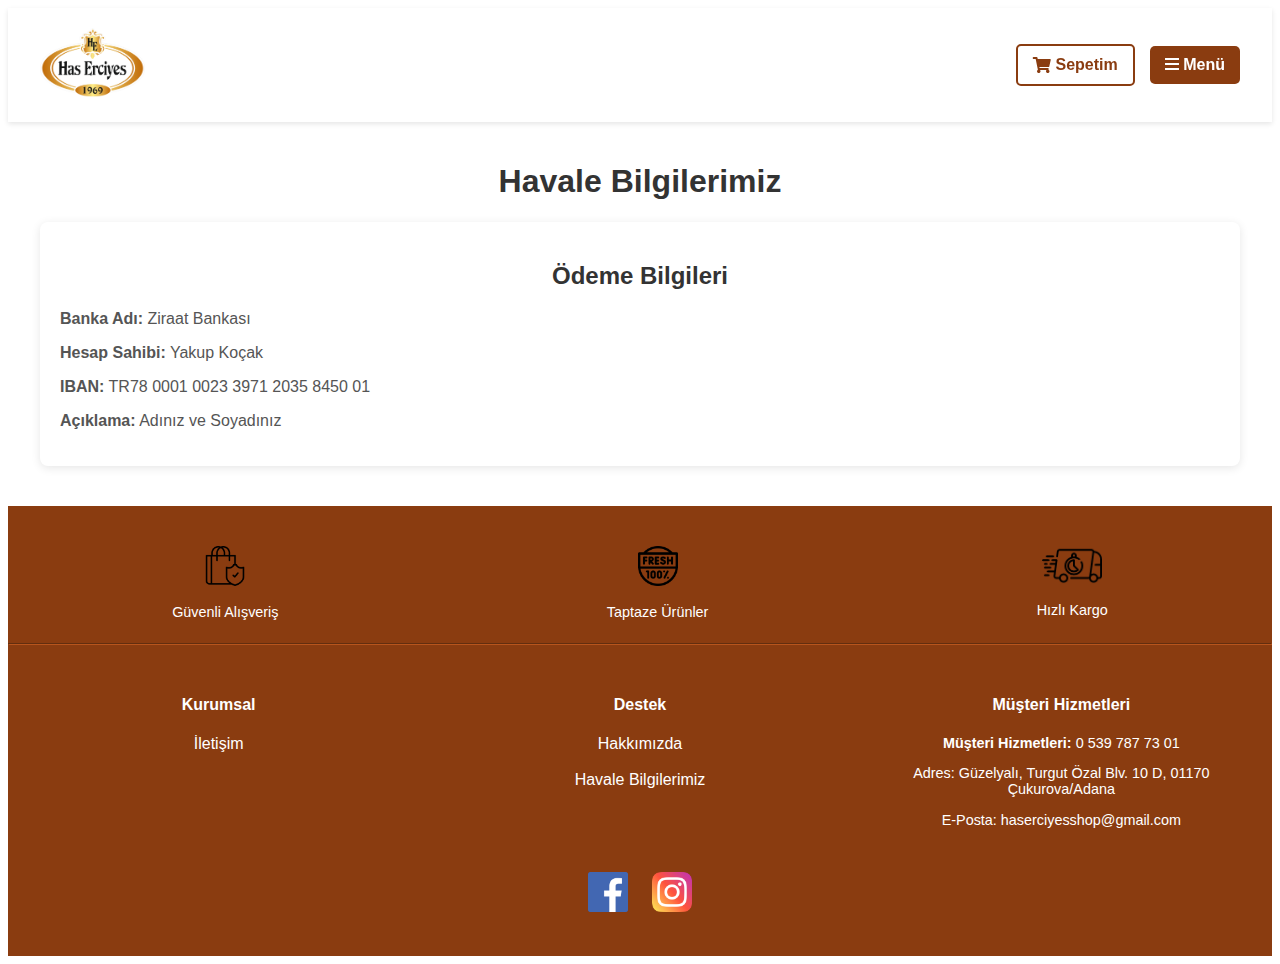
<file: havale.html>
<!DOCTYPE html>
<html lang="tr">

<head>
    <meta charset="UTF-8">
    <meta http-equiv="Content-Security-Policy" content="script-src 'self';">
    <meta name="viewport" content="width=device-width, initial-scale=1.0">
    <meta name="description" content="Erciyes Kuruyemiş - Lezzetli ve sağlıklı kuruyemişler">
    <link rel="stylesheet" href="style.css">
    <link rel="stylesheet" href="https://cdnjs.cloudflare.com/ajax/libs/font-awesome/5.15.4/css/all.min.css">
    <title>Havale Bilgilerimiz</title>
    <link rel="icon" type="image/png" href="images/ico.png">
    <style>
        h1 {
            text-align: center;
            color: #333;
        }

        .payment-info {
            background-color: #fff;
            padding: 20px;
            border-radius: 8px;
            box-shadow: 0 2px 10px rgba(0, 0, 0, 0.1);
            margin-bottom: 20px;
        }

        .payment-info h2 {
            color: #333;
        }

        .payment-info p {
            font-size: 16px;
            color: #555;
        }

        label {
            font-size: 14px;
            color: #333;
            margin-bottom: 8px;
            display: block;
        }
    </style>
</head>

<body>
    <!-- Header -->
    <header class="header">
        <div class="container header-container">
            <div class="logo">
                <a href="index.html">
                    <img src="images/logo.png" alt="Erciyes Kuruyemiş">
                </a>
            </div>



            <div class="header-icons">
                <a href="cart.html" class="header-icon">
                    <i class="fas fa-shopping-cart"></i>
                    <span>Sepetim</span>
                </a>
                <div class="header-icon menu-btn" id="menu-btn">
                    <i class="fas fa-bars"></i>
                    <span> Menü</span>
                </div>
            </div>
        </div>
    </header>
    <!-- Sidebar -->
    <div id="sidebar" class="sidebar">
        <div class="sidebar-logo">
            <h1 href="index.html"> Menü</h1>
        </div>
        <ul>
            <li><a href="products.html">Tüm Ürünler</a></li>

            <li>
                <a href="products.html?category=kuruyemis">Kuruyemiş</a>
            </li>
            <li><a href="products.html?category=sekerleme">Lokum & Şekerleme</a>
            <li><a href="products.html?category=kahve">Türk Kahvesi</a>
            <li><a href="products.html?category=draje">Draje</a></li>
            <li><a href="products.html?category=kurutulmus-meyve">Kurutulmuş Meyveler</a></li>
        </ul>
        </li>

        <!-- Diğer kategoriler -->
        </ul>
        </ul>
    </div>
    <div class="container">
        <h1>Havale Bilgilerimiz</h1>

        <div class="payment-info">
            <h2>Ödeme Bilgileri</h2>
            <p><strong>Banka Adı:</strong> Ziraat Bankası</p>
            <p><strong>Hesap Sahibi:</strong> Yakup Koçak</p>
            <p><strong>IBAN:</strong> TR78 0001 0023 3971 2035 8450 01</p>
            <p><strong>Açıklama:</strong> Adınız ve Soyadınız</p>
        </div>

    </div>

    <!-- Footer -->
    <footer style="background-color: #8a3c10; color: #fff; padding: 40px 0; font-family: Arial, sans-serif;">
        <div style="display: flex; justify-content: space-around; flex-wrap: wrap; text-align: center;">
            <div>
                <img src="images/safe.png" alt="Güvenli Alışveriş" style="width: 40px;">
                <p>Güvenli Alışveriş</p>
            </div>
            <div>
                <img src="images/fresh-products-icon.png" alt="Taptaze Ürünler" style="width: 40px;">
                <p>Taptaze Ürünler</p>
            </div>
            <div>
                <img src="images/fast-delivery-icon.png" alt="Hızlı Kargo" style="width: 60px;">
                <p>Hızlı Kargo</p>
            </div>
        </div>
        <hr style="border-color: #b7551d;">
        <div style="display: flex; justify-content: space-between; flex-wrap: wrap; margin-top: 20px;">
            <div style="flex: 1; min-width: 250px; margin: 10px;">
                <h4>Kurumsal</h4>
                <ul style="list-style: none; padding: 0;">
                    <li><a href="iletisim.html" style="color: #fff; text-decoration: none;">İletişim</a></li>
                </ul>
            </div>
            <div style="flex: 1; min-width: 250px; margin: 10px;">
                <h4>Destek</h4>
                <ul style="list-style: none; padding: 0;">
                    <li><a href="hakkımızda.html" style="color: #fff; text-decoration: none;">Hakkımızda</a></li><br>
                    <li><a href="havale.html" style="color: #fff; text-decoration: none;">Havale Bilgilerimiz</a></li>
                </ul>
            </div>
            <div style="flex: 1; min-width: 250px; margin: 10px;">
                <h4>Müşteri Hizmetleri</h4>
                <p><strong>Müşteri Hizmetleri:</strong> 0 539 787 73 01</p>
                <p>Adres: Güzelyalı, Turgut Özal Blv. 10 D, 01170 Çukurova/Adana</p>
                <p>E-Posta: <a href="mailto:haserciyesshop@gmail.com"
                        style="color: #fff; text-decoration: none;">haserciyesshop@gmail.com</a></p>
            </div>
        </div>
        <div style="text-align: center; margin-top: 20px;">
            <a href="https://www.facebook.com/haserciyeskuruyemis/" style="color: #fff; margin: 0 10px;"><img
                    src="images/facebook-icon.png" alt="Facebook" style="width: 40px;"></a>
            <a href="https://www.instagram.com/haserciyes.kuruyemis/" style="color: #fff; margin: 0 10px;"><img
                    src="images/instagram-icon.png" alt="Instagram" style="width: 40px;"></a>
        </div>
    </footer>
    <script src="script.js"></script>

</body>

</html>
</file>
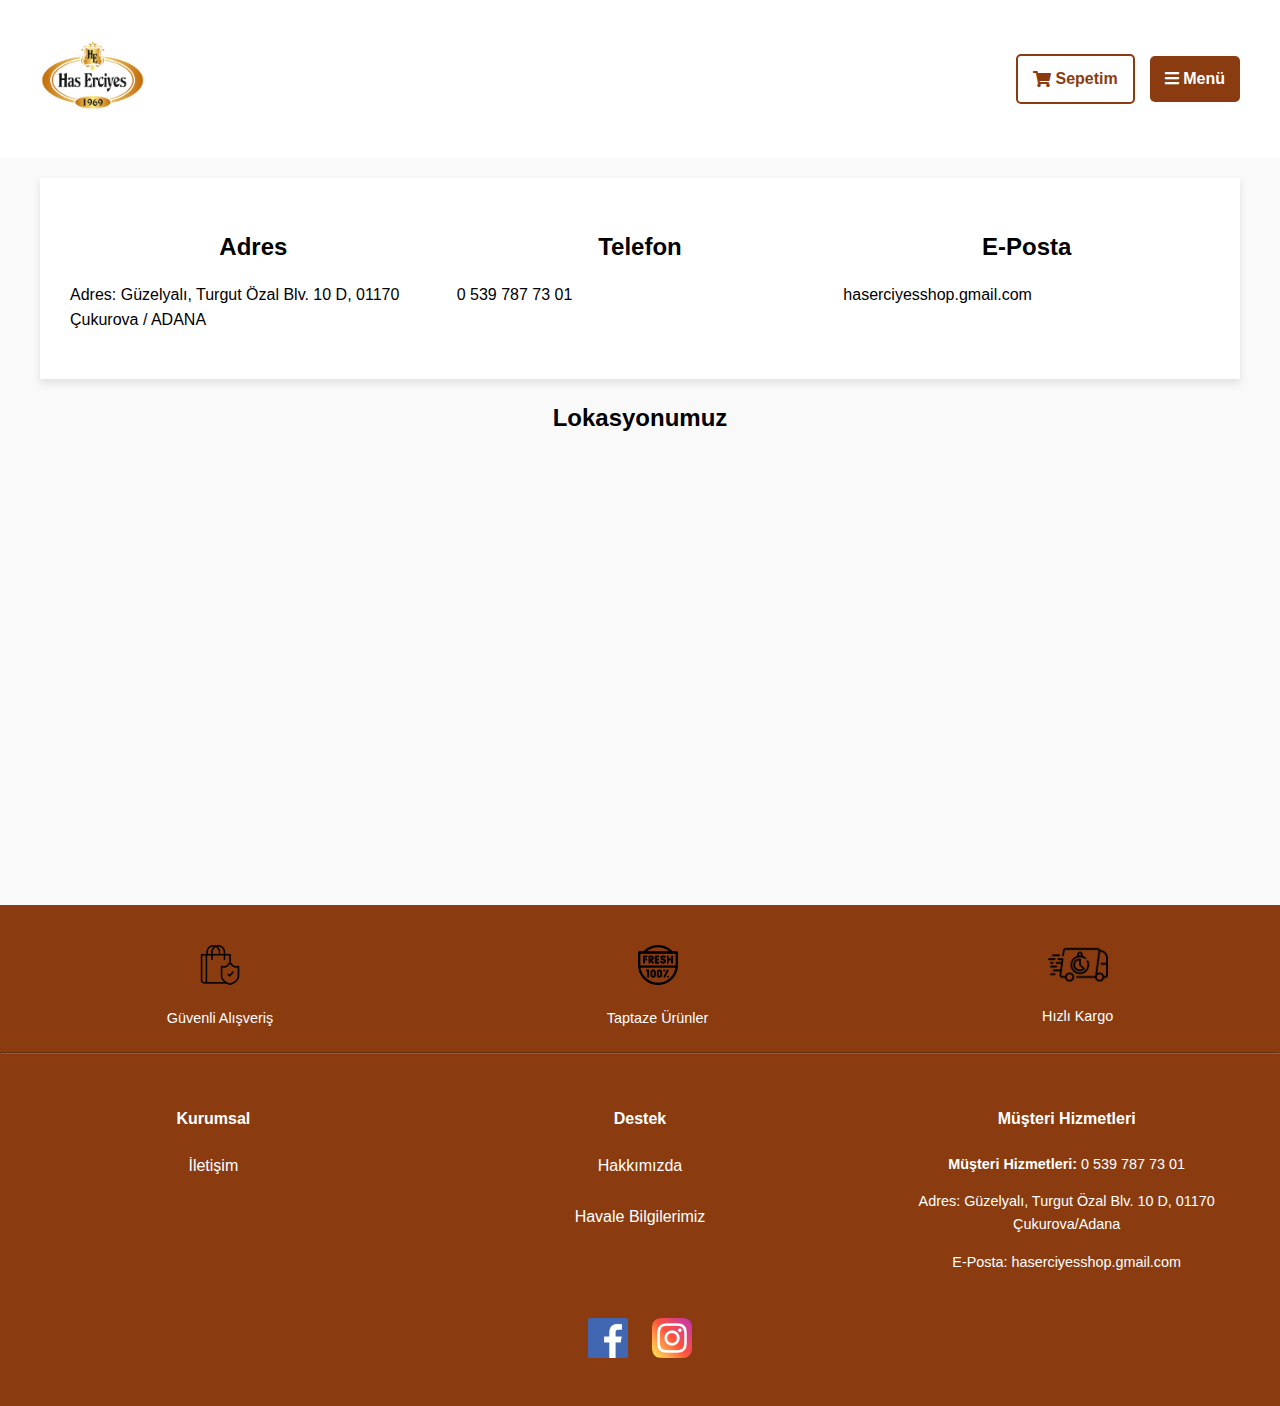
<file: iletisim.html>
<!DOCTYPE html>
<html lang="tr">

<head>
    <meta charset="UTF-8">
    <meta http-equiv="Content-Security-Policy" content="script-src 'self';">
    <meta name="viewport" content="width=device-width, initial-scale=1.0">
    <meta name="description" content="Erciyes Kuruyemiş - Lezzetli ve sağlıklı kuruyemişler">
    <link rel="icon" type="image/png" href="images/ico.png">
    <link rel="stylesheet" href="style.css">
    <link rel="stylesheet" href="https://cdnjs.cloudflare.com/ajax/libs/font-awesome/5.15.4/css/all.min.css">
    <title>İletişim</title>
    <style>
        body {
            font-family: Arial, sans-serif;
            margin: 0;
            padding: 0;
            line-height: 1.6;
            background-color: #f9f9f9;
        }

        header {
            background-color: white;
            color: #fff;
            padding: 20px 0;
            text-align: center;
        }

        .container {
            max-width: 1200px;
            margin: 0 auto;
            padding: 20px;
        }

        .contact-info {
            display: flex;
            flex-wrap: wrap;
            justify-content: space-between;
            background: #fff;
            padding: 20px;
            box-shadow: 0 4px 8px rgba(0, 0, 0, 0.1);
            margin-bottom: 20px;
        }

        .contact-info div {
            flex: 1;
            min-width: 250px;
            margin: 10px;
        }

        .contact-info h2 {
            margin-bottom: 10px;
        }

        iframe {
            width: 100%;
            height: 400px;
            border: 0;
            margin-top: 20px;
        }

        footer {
            background-color: #8a3c10;
            color: #fff;
            text-align: center;
            padding: 10px 0;
        }
    </style>
</head>

<body>

    <header>
        <div class="container header-container">
            <div class="logo">
                <a href="index.html">
                    <img src="images/logo.png" alt="Erciyes Kuruyemiş">
                </a>
            </div>



            <div class="header-icons">
                <a href="cart.html" class="header-icon">
                    <i class="fas fa-shopping-cart"></i>
                    <span>Sepetim</span>
                </a>
                <div class="header-icon menu-btn" id="menu-btn">
                    <i class="fas fa-bars"></i>
                    <span> Menü</span>
                </div>
            </div>
        </div>
    </header>

    <!-- Sidebar -->
    <div id="sidebar" class="sidebar">
        <div class="sidebar-logo">
            <h1 href="index.html"> Menü</h1>
        </div>
        <ul>
            <li><a href="products.html">Tüm Ürünler</a></li>

            <li>
                <a href="products.html?category=kuruyemis">Kuruyemiş</a>
            </li>
            <li><a href="products.html?category=sekerleme">Lokum & Şekerleme</a>
            <li><a href="products.html?category=kahve">Türk Kahvesi</a>
            <li><a href="products.html?category=draje">Draje</a></li>
            <li><a href="products.html?category=kurutulmus-meyve">Kurutulmuş Meyveler</a></li>
        </ul>
        </li>

        <!-- Diğer kategoriler -->
        </ul>
        </ul>
    </div>

    <div class="container">
        <div class="contact-info">
            <div>
                <h2>Adres</h2>
                <p>Adres: Güzelyalı, Turgut Özal Blv. 10 D, 01170<br>Çukurova / ADANA</p>
            </div>
            <div>
                <h2>Telefon</h2>
                <p>0 539 787 73 01</p>
            </div>
            <div>
                <h2>E-Posta</h2>
                <p><a href="mailto:haserciyesshop@gmail.com">haserciyesshop.gmail.com</a></p>
            </div>
        </div>

        <h2>Lokasyonumuz</h2>
        <iframe
            src="https://www.google.com/maps/embed?pb=!1m18!1m12!1m3!1d4747.157704669201!2d35.29485970304804!3d37.01323176321944!2m3!1f0!2f0!3f0!3m2!1i1024!2i768!4f13.1!3m3!1m2!1s0x14c39c3cae1c26a3%3A0x5420b1159bc2b288!2s28P7%2B4P%20%C3%87ukurova%2C%20Adana!5e0!3m2!1str!2str!4v1639987677246!5m2!1str!2str"
            allowfullscreen="" loading="lazy">
        </iframe>
    </div>

    <footer style="background-color: #8a3c10; color: #fff; padding: 40px 0; font-family: Arial, sans-serif;">
        <div style="display: flex; justify-content: space-around; flex-wrap: wrap; text-align: center;">
            <div>
                <img src="images/safe.png" alt="Güvenli Alışveriş" style="width: 40px;">
                <p>Güvenli Alışveriş</p>
            </div>
            <div>
                <img src="images/fresh-products-icon.png" alt="Taptaze Ürünler" style="width: 40px;">
                <p>Taptaze Ürünler</p>
            </div>
            <div>
                <img src="images/fast-delivery-icon.png" alt="Hızlı Kargo" style="width: 60px;">
                <p>Hızlı Kargo</p>
            </div>
        </div>
        <hr style="border-color: #b7551d;">
        <div style="display: flex; justify-content: space-between; flex-wrap: wrap; margin-top: 20px;">
            <div style="flex: 1; min-width: 250px; margin: 10px;">
                <h4>Kurumsal</h4>
                <ul style="list-style: none; padding: 0;">
                    <li><a href="iletisim.html" style="color: #fff; text-decoration: none;">İletişim</a></li>
                </ul>
            </div>
            <div style="flex: 1; min-width: 250px; margin: 10px;">
                <h4>Destek</h4>
                <ul style="list-style: none; padding: 0;">
                    <li><a href="hakkımızda.html" style="color: #fff; text-decoration: none;">Hakkımızda</a></li><br>
                    <li><a href="havale.html" style="color: #fff; text-decoration: none;">Havale Bilgilerimiz</a></li>
                </ul>
            </div>
            <div style="flex: 1; min-width: 250px; margin: 10px;">
                <h4>Müşteri Hizmetleri</h4>
                <p><strong>Müşteri Hizmetleri:</strong> 0 539 787 73 01</p>
                <p>Adres: Güzelyalı, Turgut Özal Blv. 10 D, 01170 Çukurova/Adana</p>
                <p>E-Posta: <a href="mailto:haserciyesshop@gmail.com"
                        style="color: #fff; text-decoration: none;">haserciyesshop.gmail.com</a></p>
            </div>
        </div>
        <div style="text-align: center; margin-top: 20px;">
            <a href="https://www.facebook.com/haserciyeskuruyemis/" style="color: #fff; margin: 0 10px;"><img src="images/facebook-icon.png" alt="Facebook"
                    style="width: 40px;"></a>
            <a href="https://www.instagram.com/haserciyes.kuruyemis/" style="color: #fff; margin: 0 10px;"><img src="images/instagram-icon.png" alt="Instagram"
                    style="width: 40px;"></a>
        </div>
    </footer>
    <script src="script.js"></script>
</body>

</html>
</file>
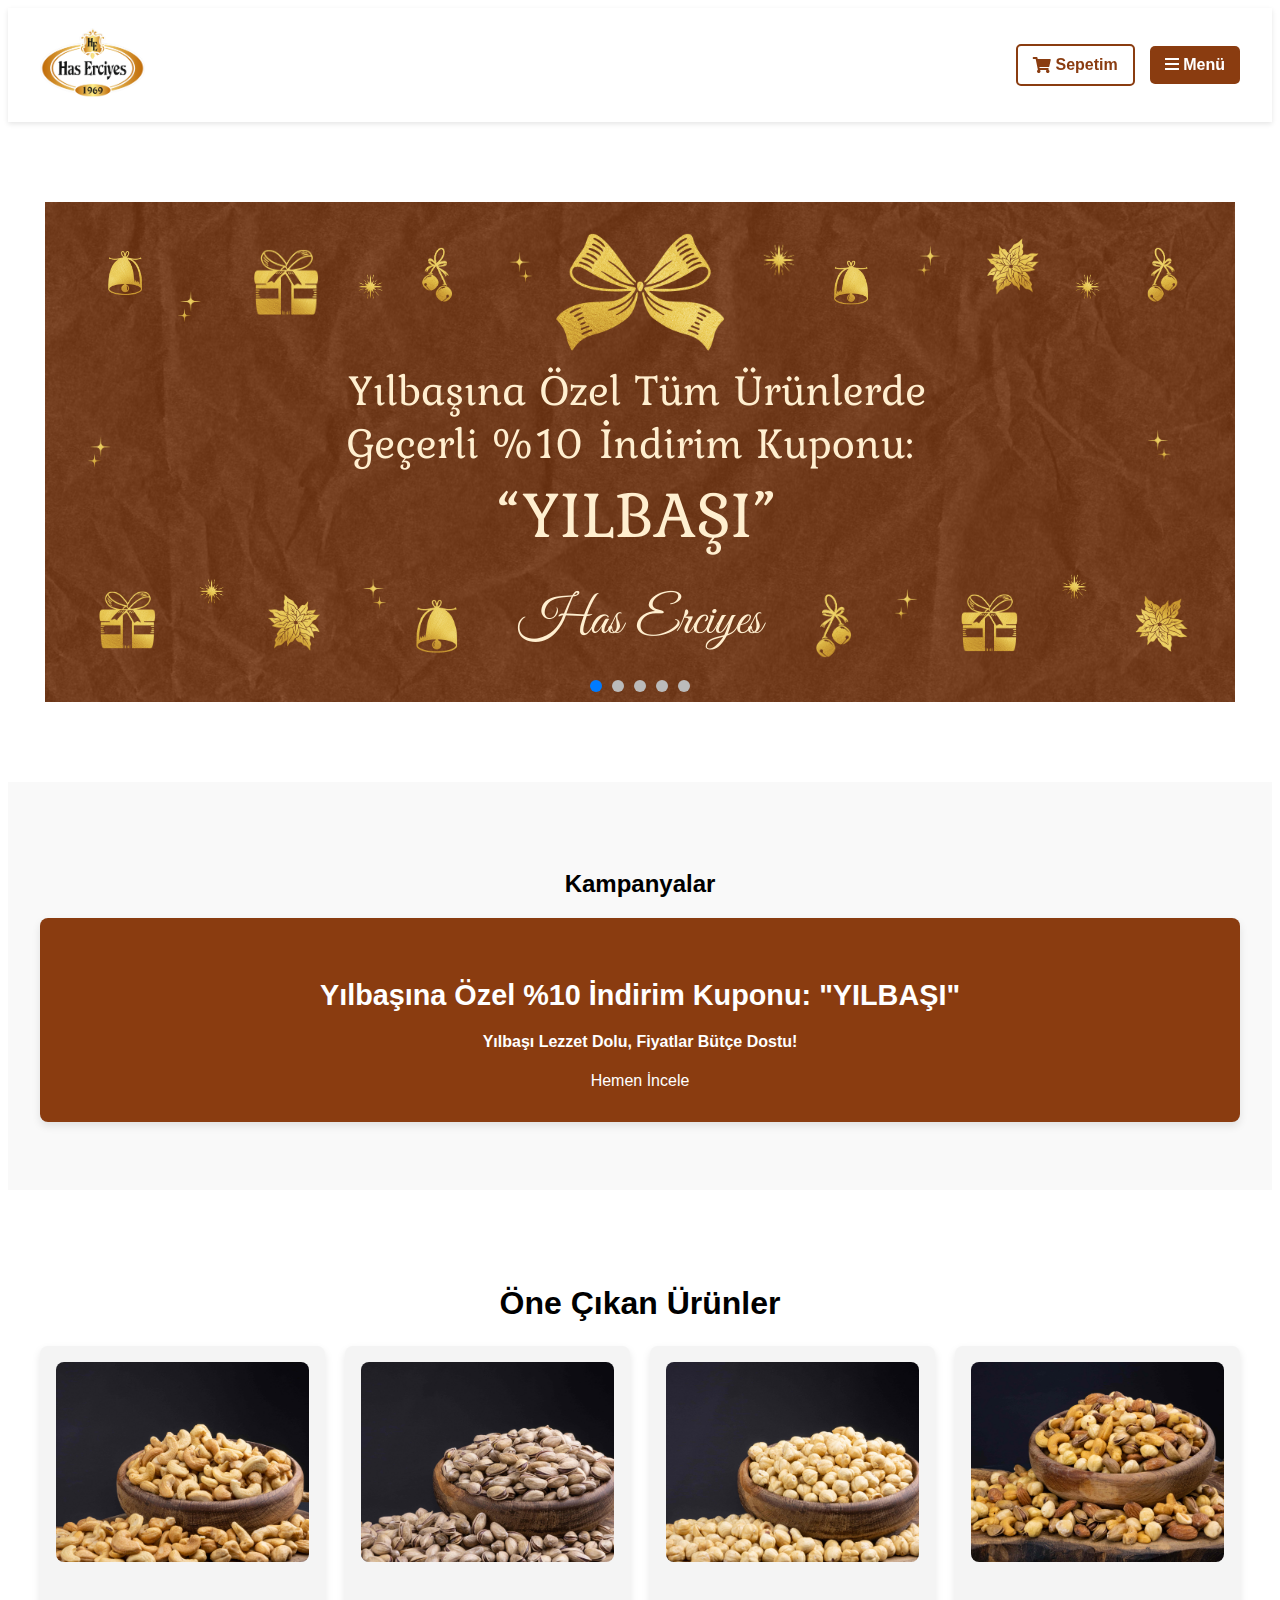
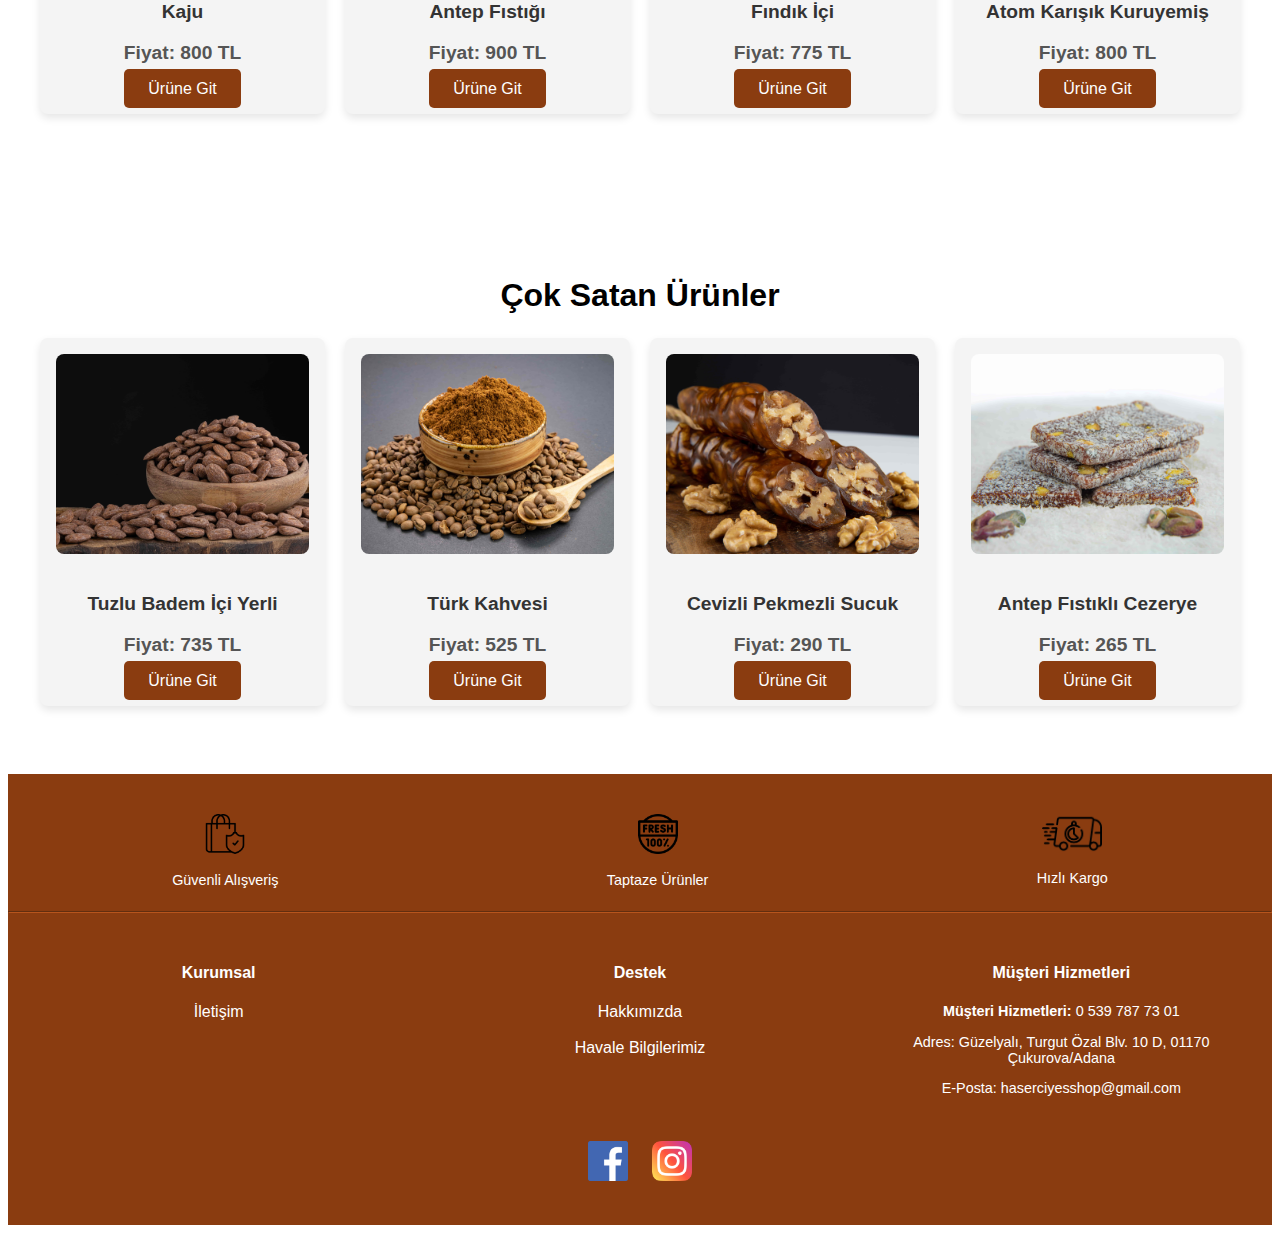
<file: product-detail.html>
<!DOCTYPE html>
<html lang="tr">

<head>
    <meta charset="UTF-8">
    <meta name="viewport" content="width=device-width, initial-scale=1.0">
    <title>Ürün Detayı</title>
    <link rel="icon" type="image/png" href="images/ico.png">
    <link rel="stylesheet" href="style.css">
    <link rel="stylesheet" href="https://cdnjs.cloudflare.com/ajax/libs/font-awesome/6.0.0-beta3/css/all.min.css">

    <style>
        /* Ürün Detayı Sayfası İçin Stiller */
        .product-detail {
            max-width: 800px;
            margin: 50px auto;
            padding: 20px;
            border: 1px solid #ddd;
            border-radius: 8px;
            background-color: #f9f9f9;
            text-align: center;
        }

        .product-detail img {
            max-width: 100%;
            height: auto;
            margin-bottom: 20px;
        }

        .product-detail h2 {
            font-size: 2em;
            margin-bottom: 10px;
        }

        .product-detail p {
            font-size: 1.2em;
            margin-bottom: 20px;
        }

        .product-detail .price {
            font-size: 1.5em;
            color: #000000;
            margin-bottom: 20px;
        }

        .product-detail .add-to-cart {
            padding: 10px 20px;
            font-size: 1.2em;
            background-color: #b7551d;
            color: #fff;
            border: none;
            cursor: pointer;
            border-radius: 5px;
        }

        .product-detail .add-to-cart:hover {
            background-color: #b7551d;
        }

        /* Gram Seçenekleri için Stil */
        .product-detail select {
            padding: 10px;
            font-size: 1.2em;
            margin-bottom: 20px;
            width: 100%;
            border: 1px solid #ddd;
            border-radius: 5px;
        }

        /* Sidebar Başlangıçta Gizli */
        .sidebar {
            position: fixed;
            top: 0;
            left: -100%;
            width: 250px;
            height: 100%;
            background-color: #8a3c10;
            color: white;
            transition: left 0.3s ease;
            padding: 20px;
            z-index: 1000;
        }

        /* Sidebar Açıldığında */
        .sidebar.open {
            left: 0;
            /* Sidebar açıldığında normal konumunda */
        }

        /* Sidebar Kapanma Butonu */
        .close-btn {
            font-size: 30px;
            color: white;
            background: none;
            border: none;
            cursor: pointer;
        }
    </style>
</head>

<body>
    <!-- Header -->
    <header class="header">
        <div class="container header-container">
            <div class="logo">
                <a href="index.html">
                    <img src="images/logo.png" alt="Erciyes Kuruyemiş">
                </a>
            </div>



            <!-- Header İkonları (Hesabım, Sepetim, Menü) -->
            <div class="header-icons">
                
                <a href="cart.html" class="header-icon">
                    <i class="fas fa-shopping-cart"></i>
                    <span>Sepetim</span>
                </a>
                <!-- Menü Butonu -->
                <button class="header-icon menu-btn" id="menu-btn">
                    <i class="fas fa-bars"></i>
                    <span> Menü</span>
                </button>

            </div>
        </div>
    </header>



    <!-- Sidebar -->
    <div id="sidebar" class="sidebar">
        <div class="sidebar-logo">
            <h1 href="index.html"> Menü</h1>
        </div>
        <ul>
            <li><a href="products.html">Tüm Ürünler</a></li>

            <li>
                <a href="products.html?category=kuruyemis">Kuruyemiş</a>
            </li>
            <li><a href="products.html?category=sekerleme">Lokum & Şekerleme</a>
            <li><a href="products.html?category=kahve">Türk Kahvesi</a>
            <li><a href="products.html?category=draje">Draje</a></li>
            <li><a href="products.html?category=kurutulmus-meyve">Kurutulmuş Meyveler</a></li>
        </ul>
        </li>

        <!-- Diğer kategoriler -->
        </ul>
        </ul>
    </div>

    <section id="product-detail">
        <div class="container">
            <div id="product-detail-container" class="product-detail">
                <!-- Ürün Detayları Burada Görüntülenecek -->
            </div>
        </div>
    </section>

    <footer style="background-color: #8a3c10; color: #fff; padding: 40px 0; font-family: Arial, sans-serif;">
        <div style="display: flex; justify-content: space-around; flex-wrap: wrap; text-align: center;">
            <div>
                <img src="images/safe.png" alt="Güvenli Alışveriş" style="width: 40px;">
                <p>Güvenli Alışveriş</p>
            </div>
            <div>
                <img src="images/fresh-products-icon.png" alt="Taptaze Ürünler" style="width: 40px;">
                <p>Taptaze Ürünler</p>
            </div>
            <div>
                <img src="images/fast-delivery-icon.png" alt="Hızlı Kargo" style="width: 60px;">
                <p>Hızlı Kargo</p>
            </div>
        </div>
        <hr style="border-color: #b7551d;">
        <div style="display: flex; justify-content: space-between; flex-wrap: wrap; margin-top: 20px;">
            <div style="flex: 1; min-width: 250px; margin: 10px;">
                <h4>Kurumsal</h4>
                <ul style="list-style: none; padding: 0;">
                    <li><a href="iletisim.html" style="color: #fff; text-decoration: none;">İletişim</a></li>
                </ul>
            </div>
            <div style="flex: 1; min-width: 250px; margin: 10px;">
                <h4>Destek</h4>
                <ul style="list-style: none; padding: 0;">
                    <li><a href="hakkımızda.html" style="color: #fff; text-decoration: none;">Hakkımızda</a></li><br>
                    <li><a href="havale.html" style="color: #fff; text-decoration: none;">Havale Bilgilerimiz</a></li>
                </ul>
            </div>
            <div style="flex: 1; min-width: 250px; margin: 10px;">
                <h4>Müşteri Hizmetleri</h4>
                <p><strong>Müşteri Hizmetleri:</strong> 0 539 787 73 01</p>
                <p>Adres: Güzelyalı, Turgut Özal Blv. 10 D, 01170 Çukurova/Adana</p>
                <p>E-Posta: <a href="mailto:haserciyesshop@gmail.com"
                        style="color: #fff; text-decoration: none;">haserciyesshop@gmail.com</a></p>
            </div>
        </div>
        <div style="text-align: center; margin-top: 20px;">
            <a href="https://www.facebook.com/haserciyeskuruyemis/" style="color: #fff; margin: 0 10px;"><img src="images/facebook-icon.png" alt="Facebook"
                    style="width: 40px;"></a>
            <a href="https://www.instagram.com/haserciyes.kuruyemis/" style="color: #fff; margin: 0 10px;"><img src="images/instagram-icon.png" alt="Instagram"
                    style="width: 40px;"></a>
        </div>
    </footer>

    <!-- JavaScript -->
    <script>
        // Ürün verileri
        const products = [
            { id: 1, name: "Kaju", price: 800, category: "kuruyemis", image: "images/kaju.jpg", description: "Lezzetli ve besleyici kaju fıstığı, yüksek kaliteli ve taze.", weights: [1000, 750, 500, 250] },
            { id: 2, name: "Soslu Fıstık", price: 220, category: "kuruyemis", image: "images/soslu_fistik.jpg", description: "Baharatlarla zenginleştirilmiş, çiğnendikçe lezzetini arttıran fıstık.", weights: [1000, 750, 500, 250] },
            { id: 3, name: "Antep Fıstığı", price: 900, category: "kuruyemis", image: "images/fistik.jpg", description: "En kaliteli antep fıstığı, lezzetli ve besleyici.", weights: [1000, 750, 500, 250] },
            { id: 4, name: "Soslu Mısır", price: 160, category: "kuruyemis", image: "images/soslu_misir.jpg", description: "Baharatlarla tatlandırılmış çıtır mısır, mükemmel atıştırmalık.", weights: [1000, 750, 500, 250] },
            { id: 5, name: "Fındık içi", price: 775, category: "kuruyemis", image: "images/findik.jpg", description: "Taze ve doğal fındık içi, vitamin ve mineral deposu.", weights: [1000, 750, 500, 250] },
            { id: 6, name: "Tuzlu Dakota Çekirdek", price: 165, category: "kuruyemis", image: "images/tuzlu_çekirdek.jpg", description: "Fırınlanmış ve tuzlanmış çekirdekler, lezzetli bir atıştırmalık.", weights: [1000, 750, 500, 250] },
            { id: 7, name: "Tuzsuz Kabak Çekirdeği", price: 625, category: "kuruyemis", image: "images/tuzsuz_kabak.jpg", description: "Tuzsuz kabak çekirdeği, sağlıklı ve lezzetli bir seçenek.", weights: [1000, 750, 500, 250] },
            { id: 8, name: "Atom Karışık Kuruyemiş", price: 800, category: "kuruyemis", image: "images/karisik.jpg", description: "Farklı kuruyemişlerin karışımı, lezzetli ve besleyici.", weights: [1000, 750, 500, 250] },
            { id: 9, name: "Kabuklu Ceviz", price: 280, category: "kuruyemis", image: "images/ceviz.jpg", description: "Taze ve lezzetli kabuklu ceviz, doğal ve sağlıklı.", weights: [1000, 750, 500, 250] },
            { id: 10, name: "Cevizli Pekmezli Sucuk", price: 290, category: "sekerleme", image: "images/maraş-sucuğu.jpg", description: "Ceviz ve pekmezin birleşimi, tatlı ve enerji verici..", weights: [1000, 750, 500, 250] },
            { id: 11, name: "Tuzlu Badem İçi Yerli", price: 735, category: "kuruyemis", image: "images/tuzlu-badem.jpg", description: "Yerli badem, tuzla harmanlanarak lezzetli bir atıştırmalık sunar.", weights: [1000, 750, 500, 250] },
            { id: 12, name: "Çakıl Taşı", price: 80, category: "draje", image: "images/çakıl-tasi.jpg", description: "Farklı aromalı çakıl taşları, keyifli ve çarpıcı bir tat.", weights: [1000, 750, 500, 250] },
            { id: 13, name: "Siirt Fıstığı", price: 900, category: "kuruyemis", image: "images/siirt-fıstığı.jpg", description: "Siirt fıstığı, kendine has tadı ile eşsiz bir lezzet sunar.", weights: [1000, 750, 500, 250] },
            { id: 14, name: "Çifte Kavrulmuş Tuzlu Yer Fıstığı", price: 235, category: "kuruyemis", image: "images/çifte-tuzlu-fıstık.jpg", description: "Çifte kavrulmuş yer fıstığı, ekstra lezzet ve çıtırlık sağlar.", weights: [1000, 750, 500, 250] },
            { id: 15, name: "Şeker Sucuğu", price: 190, category: "sekerleme", image: "images/seker-sucuğu.jpg", description: "Tatlı ve besleyici şeker sucukları, geleneksel lezzeti yansıtır.", weights: [1000, 750, 500, 250] },
            { id: 16, name: "Antep Fıstıklı Cezerye", price: 265, category: "sekerleme", image: "images/antep-fıstıklı-cezerye.jpg", description: "Cezerye içinde antep fıstığı parçaları, doğal ve lezzetli.", weights: [1000, 750, 500, 250] },
            { id: 17, name: "Antep Fıstıklı Nar Aromalı Fitil Lokum", price: 590, category: "sekerleme", image: "images/narlı-fitil.jpg", description: "Nar aroması ve antep fıstığıyla zenginleştirilmiş fitil lokum.", weights: [1000, 750, 500, 250] },
            { id: 18, name: "Sarı Leblebi", price: 210, category: "kuruyemis", image: "images/sarı-leblebi.jpg", description: "Lezzetli ve gevrek sarı leblebi.", weights: [1000, 750, 500, 250] },
            { id: 19, name: "Dağlama Leblebi", price: 210, category: "kuruyemis", image: "images/dağlama.jpg", description: "Klasik bir tat sunan dağlama leblebi.", weights: [1000, 750, 500, 250] },
            { id: 20, name: "Beyaz Leblebi", price: 235, category: "kuruyemis", image: "images/beyaz-leblebi.jpg", description: "Yumuşak ve hafif tatlı beyaz leblebi.", weights: [1000, 750, 500, 250] },
            { id: 21, name: "Çıtır Leblebi", price: 160, category: "kuruyemis", image: "images/çıtır-leblebi.jpg", description: "Kıtır kıtır keyif sunan çıtır leblebi.", weights: [1000, 750, 500, 250] },
            { id: 22, name: "Dut Kurusu", price: 400, category: "kurutulmus-meyve", image: "images/dut-kurusu.jpg", description: "Doğal tatlılıkta, besleyici dut kurusu.", weights: [1000, 750, 500, 250] },
            { id: 23, name: "Siyah Üzüm", price: 400, category: "kurutulmus-meyve", image: "images/siyah-üzüm.jpg", description: "Lezzetli ve enerji veren siyah üzüm kurusu.", weights: [1000, 750, 500, 250] },
            { id: 24, name: "İzmir Üzümü", price: 285, category: "kurutulmus-meyve", image: "images/izmir-üzümü.jpg", description: "Ege'nin eşsiz tadını sunan İzmir üzümü.", weights: [1000, 750, 500, 250] },
            { id: 25, name: "Gün Kurusu Kayısı", price: 565, category: "kurutulmus-meyve", image: "images/gün-kurusu.jpg", description: "Doğal kurutulmuş, enfes gün kurusu kayısı.", weights: [1000, 750, 500, 250] },
            { id: 26, name: "Sarı Kayısı", price: 450, category: "kurutulmus-meyve", image: "images/sari-kayisi.jpg", description: "Tazeliğini koruyan nefis sarı kayısı.", weights: [1000, 750, 500, 250] },
            { id: 27, name: "İncir", price: 675, category: "kurutulmus-meyve", image: "images/incir.jpg", description: "Sağlıklı ve doğal kurutulmuş incir.", weights: [1000, 750, 500, 250] },
            { id: 28, name: "Tuzsuz Dakota Çekirdek", price: 165, category: "kuruyemis", image: "images/tuzsuz-dakota.jpg", description: "Fırınlanmış, tuz eklenmeden yapılan çekirdek, doğal lezzet.", weights: [1000, 750, 500, 250] },
            { id: 29, name: "Tuzlu Kabak Çekirdeği", price: 625, category: "kuruyemis", image: "images/tuzlu-kabak.jpg", description: "Lezzetli ve tuzlu kabak çekirdekleri, besleyici ve enerji verici.", weights: [1000, 750, 500, 250] },
            { id: 30, name: "Tek Kavrulmuş Tuzlu Yer Fıstığı", price: 235, category: "kuruyemis", image: "images/tek-fısici.jpg", description: "Sadece tek kavrulmuş tuzlu yer fıstığı, lezzetli ve sağlıklı.", weights: [1000, 750, 500, 250] },
            { id: 31, name: "Tuzlu Fındık içi", price: 775, category: "kuruyemis", image: "images/tuzlu-fındık.jpg", description: "Tuzlu fındık içi, gevrek ve doğal tatlar sunar.", weights: [1000, 750, 500, 250] },
            { id: 32, name: "Sultan Lokum", price: 225, category: "sekerleme", image: "images/sultan.jpg", description: "Sultan lokumu, enfes tatlı ve geleneksel bir Türk tatlısı.", weights: [1000, 750, 500, 250] },
            { id: 33, name: "Karışık Meyve Aromalı Kuş Lokumu", price: 150, category: "sekerleme", image: "images/karışık-meyve.jpg", description: "Farklı meyve aromalarıyla zenginleştirilmiş kuş lokumu.", weights: [1000, 750, 500, 250] },
            { id: 34, name: "Antep Fıstıklı Hünkar Lokum", price: 600, category: "sekerleme", image: "images/hünkar.jpg", description: "Antep fıstıklı hünkar lokumu, geleneksel ve lezzetli.", weights: [1000, 750, 500, 250] },
            { id: 35, name: "Sade Lokum", price: 125, category: "sekerleme", image: "images/sade.jpg", description: "Klasik sade lokum, geleneksel Türk tatlısı sevenler için.", weights: [1000, 750, 500, 250] },
            { id: 36, name: "Gül Aromalı Lokum", price: 125, category: "sekerleme", image: "images/güllü.jpg", description: "Gül aromalı lokum, hoş ve tatlı bir deneyim sunar.", weights: [1000, 750, 500, 250] },
            { id: 37, name: "Antep Fıstıklı Kuş Lokum", price: 300, category: "sekerleme", image: "images/fıslı-kuş-lokum.jpg", description: "Antep fıstıklı kuş lokumu, geleneksel tat ve zengin içerik.", weights: [1000, 750, 500, 250] },
            { id: 38, name: "Türk Kahvesi", price: 525, category: "kahve", image: "images/kahve.jpg", description: "Klasik Türk kahvesi, geleneksel tarifle hazırlanmış, yoğun ve zengin lezzet.", weights: [1000, 750, 500, 250] },
            { id: 39, name: "Çifte Kavrulmuş Türk Kahvesi", price: 570, category: "kahve", image: "images/çifte-kahve.jpg", description: "Özel olarak çifte kavrulmuş Türk kahvesi, ekstra lezzet ve derin aroma.", weights: [1000, 750, 500, 250] },

        ];

        // URL'den ID'yi al
        const urlParams = new URLSearchParams(window.location.search);
        const productId = parseInt(urlParams.get('id'));

        // Debugging: productId'yi konsola yazdıralım
        console.log("Product ID:", productId);

        // Eğer id parametresi yoksa ya da geçersizse, kullanıcıyı ana sayfaya yönlendir
        if (isNaN(productId)) {
            alert('Geçersiz ürün ID\'si!');
            window.location.href = 'index.html';  // Ana sayfaya yönlendirme
        } else {
            renderProductDetail(productId);
        }

        // Ürün Detaylarını Göster
        function renderProductDetail(productId) {
            const product = products.find(p => p.id === productId);

            // Debugging: Ürün verisini konsola yazdıralım
            console.log("Selected Product:", product);

            if (product) {
                const productDetailContainer = document.getElementById('product-detail-container');
                let weightOptions = '';
                // Gram seçeneklerini ekle
                product.weights.forEach(weight => {
                    weightOptions += `<option value="${weight}">${weight}g</option>`;
                });

                // Fiyat hesaplama
                const pricePerKg = product.price; // 1000g fiyatı
                const calculatePrice = (weight) => (pricePerKg / 1000) * weight;

                productDetailContainer.innerHTML = `
            <img src="${product.image}" alt="${product.name}">
            <h2>${product.name}</h2>
            <p class="price" id="price-display">${pricePerKg} TL</p>
            <p>${product.description}</p>
            <label for="weight">Gram Seçeneği:</label>
            <select id="weight">
                ${weightOptions}
            </select>
            <button class="add-to-cart" data-id="${product.id}">Sepete Ekle</button>
        `;

                // Gramaj değiştikçe fiyatı güncelle
                document.getElementById('weight').addEventListener('change', (event) => {
                    const selectedWeight = parseInt(event.target.value);
                    const updatedPrice = calculatePrice(selectedWeight);
                    document.getElementById('price-display').innerText = `${updatedPrice.toFixed(2)} TL`;
                });
            } else {
                document.getElementById('product-detail-container').innerHTML = "<p>Ürün bulunamadı.</p>";
            }
        }

        // Menü butonuna tıklama olayını yönet
        document.getElementById('menu-btn').addEventListener('click', function () {
            const sidebar = document.getElementById('sidebar');
            sidebar.classList.toggle('open');  // Sidebar'ı açma veya kapama
        });

        // Sidebar kapama butonuna tıklama olayını yönet
        document.querySelector('.close-btn').addEventListener('click', function () {
            const sidebar = document.getElementById('sidebar');
            sidebar.classList.remove('open');  // Sidebar'ı kapatma
        });

        // Sepete ekleme işlemi
        function addToCart(productId) {
            const weight = document.getElementById('weight').value;
            const product = products.find(p => p.id === parseInt(productId));
            if (product) {
                let cart = JSON.parse(localStorage.getItem('cart')) || [];
                const existingProduct = cart.find(item => item.id === product.id && item.weight === parseInt(weight));
                if (existingProduct) {
                    existingProduct.quantity++;
                } else {
                    cart.push({ ...product, quantity: 1, weight: parseInt(weight) });
                }
                localStorage.setItem('cart', JSON.stringify(cart));
                alert(`${product.name} (${weight}g) sepete eklendi!`);
            }
        }

        // Sayfa yüklendiğinde ürün detayını göster
        document.addEventListener('DOMContentLoaded', () => {
            renderProductDetail(productId);

            document.getElementById('product-detail-container').addEventListener('click', (e) => {
                if (e.target.classList.contains('add-to-cart')) {
                    addToCart(e.target.dataset.id);
                }
            });
        });
    </script>
</body>

</html>
</file>
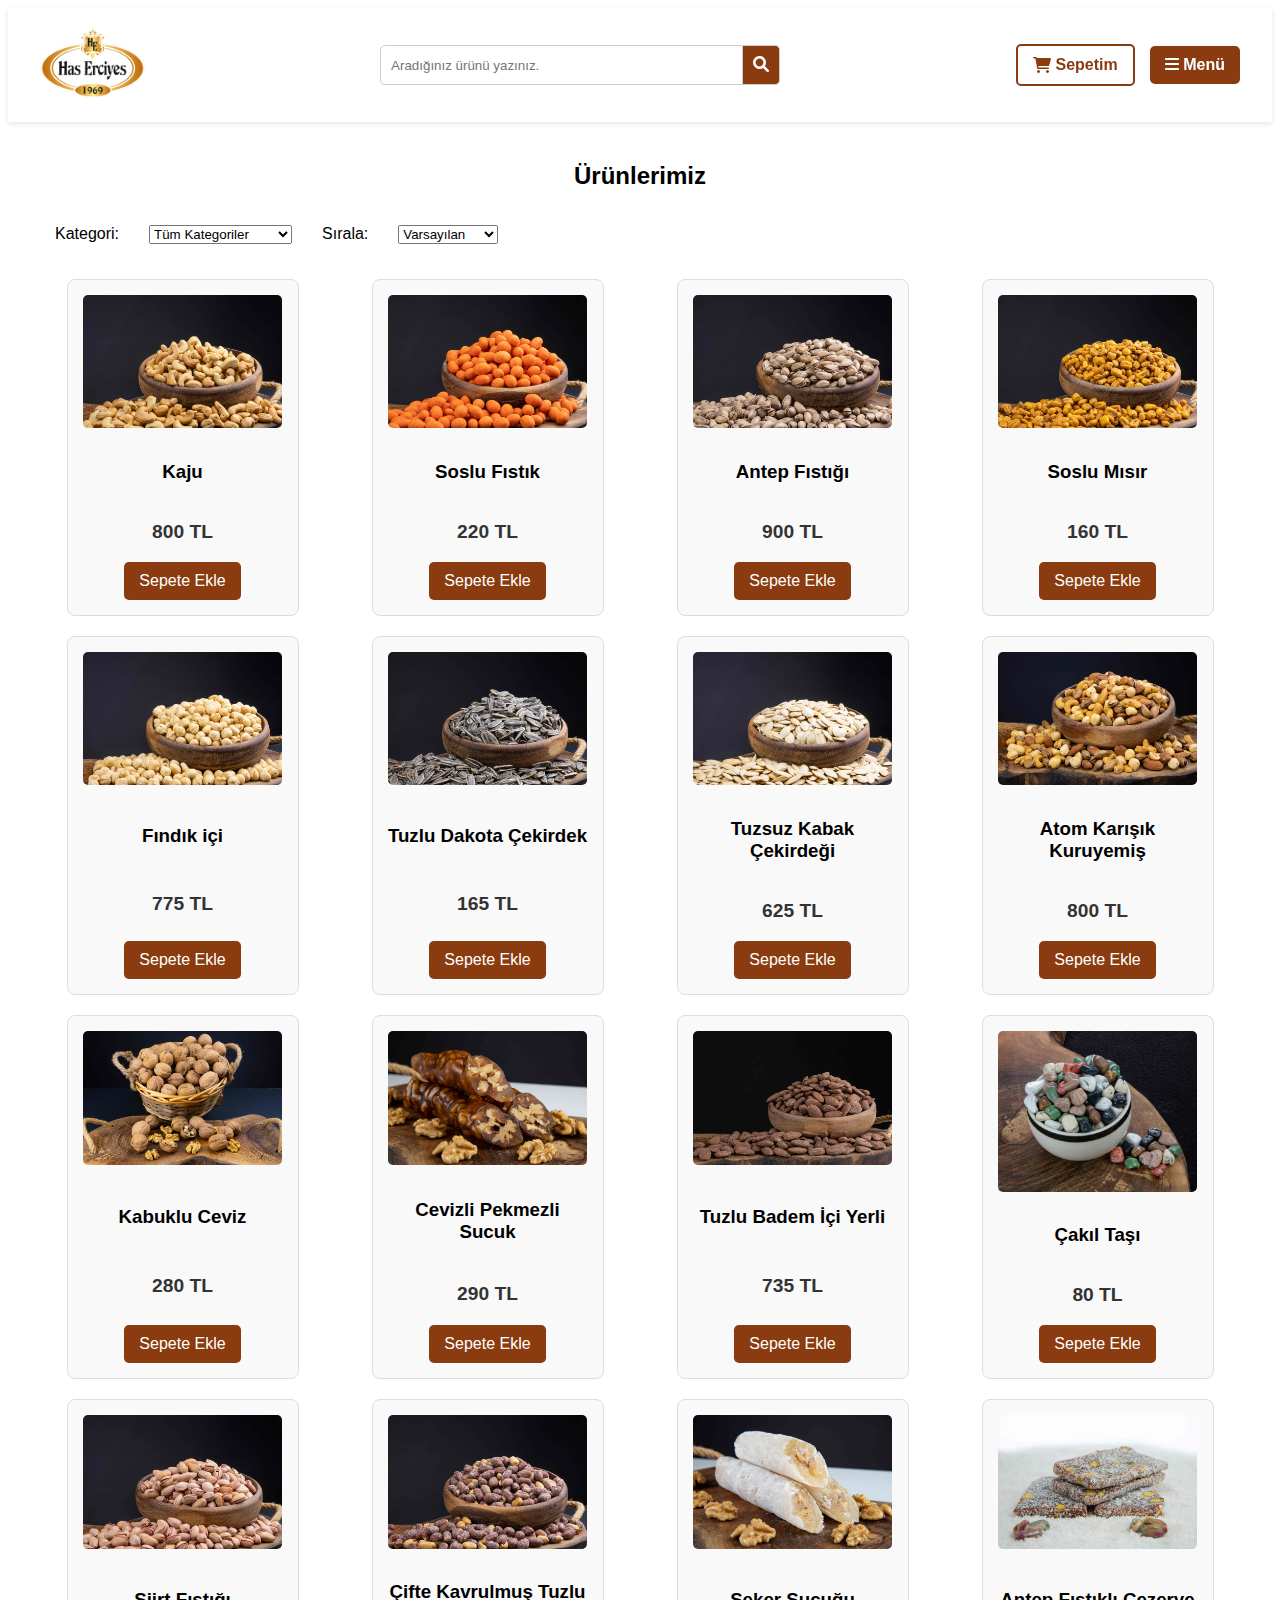
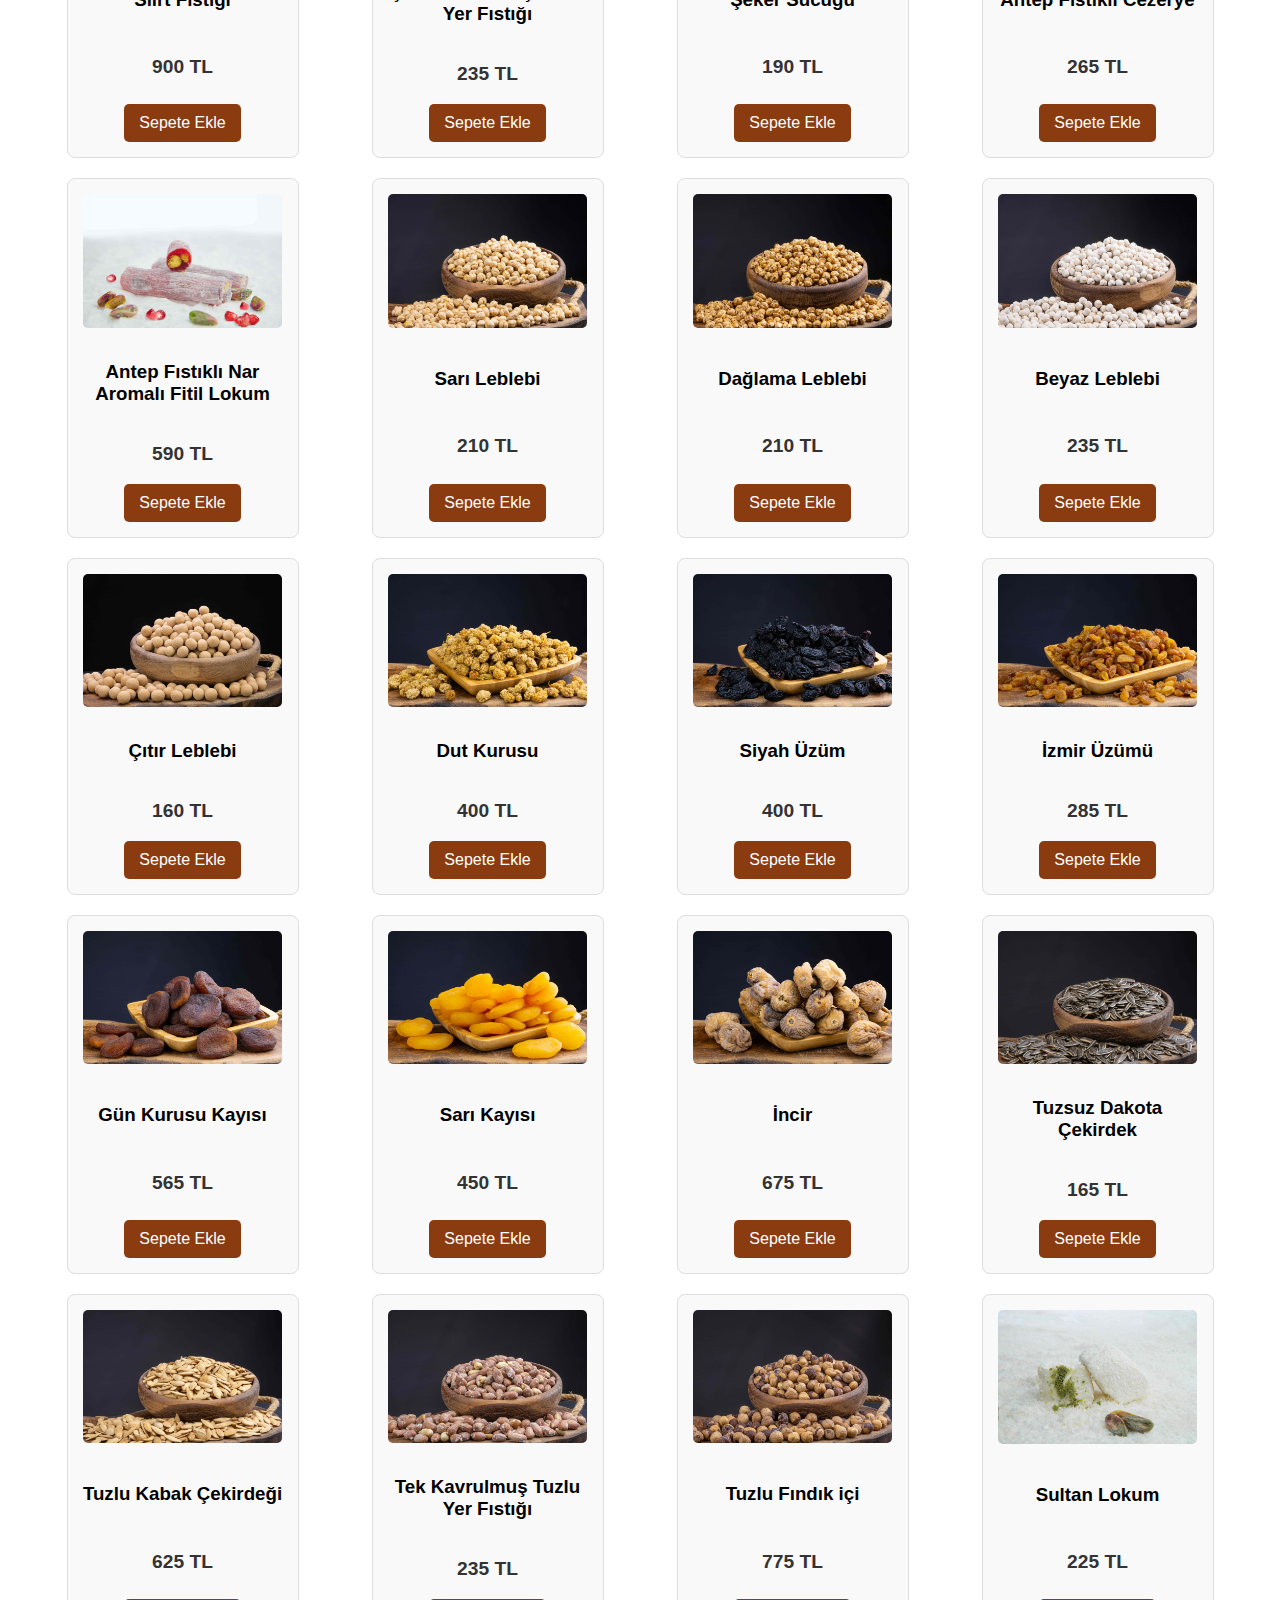
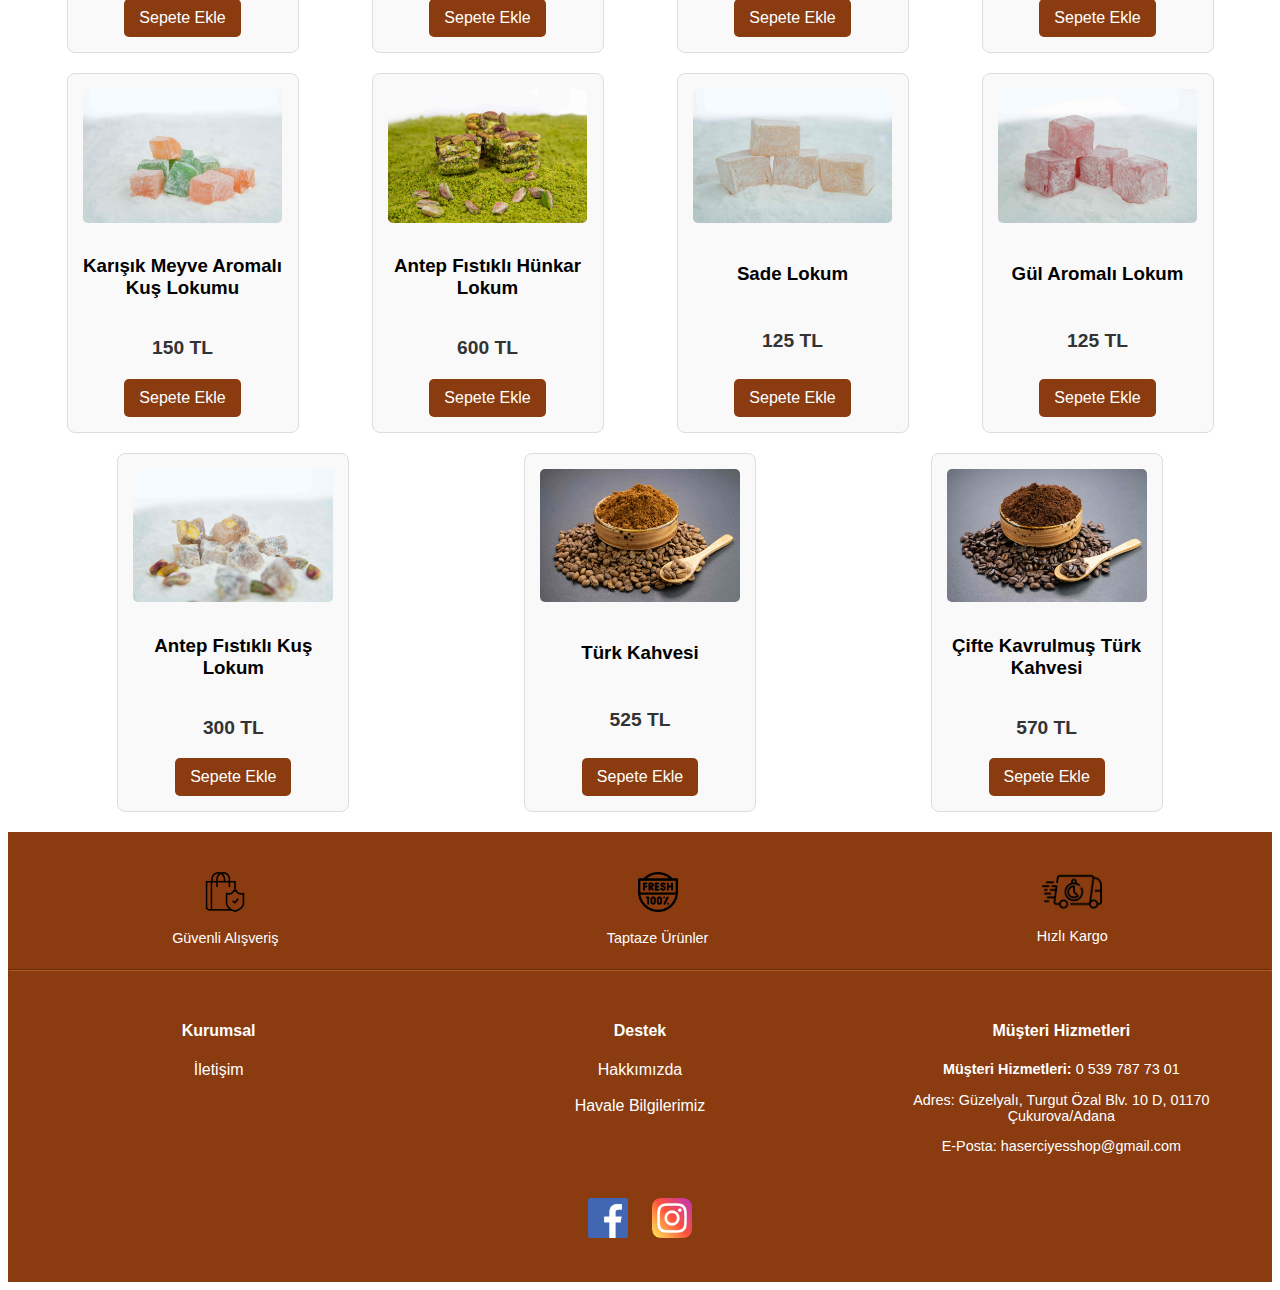
<file: products.html>
<!DOCTYPE html>
<html lang="tr">

<head>
    <meta charset="UTF-8">
    <meta name="viewport" content="width=device-width, initial-scale=1.0">
    <title>Ürünler</title>
    <link rel="stylesheet" href="style.css">
    <link rel="stylesheet" href="https://cdnjs.cloudflare.com/ajax/libs/font-awesome/6.0.0-beta3/css/all.min.css">

    <style>
        /* Ürün listesi düzenlemesi */
        .product-list {
            display: flex;
            flex-wrap: wrap;
            gap: 20px;
            justify-content: center;
        }

        /* Ürün kartlarının stili */
        .product-card {
            display: flex;
            flex-direction: column;
            /* İçerikleri dikey hizalar */
            justify-content: space-between;
            /* Boşlukları eşit dağıtır */
            align-items: center;
            /* Ortalar */
            width: 200px;
            min-height: 300px;
            /* Kartların minimum yüksekliğini ayarlayın */
            padding: 15px;
            border: 1px solid #ddd;
            border-radius: 8px;
            text-align: center;
            background-color: #f9f9f9;
            transition: transform 0.3s, box-shadow 0.3s;
        }

        .product-card p {
            font-size: 1.2em;
            /* Fiyat yazısını büyütmek için font boyutunu artırın */
            font-weight: bold;
            /* Gerekirse yazıyı kalınlaştırın */
            color: #333;
            /* Farklı bir renk uygulamak isterseniz */
        }


        .product-card img {
            max-width: 100%;
            height: auto;
            margin-bottom: 10px;
            border-radius: 5px;
        }

        .product-card:hover {
            transform: scale(1.05);
            box-shadow: 0 4px 8px rgba(0, 0, 0, 0.2);
        }

        @media (max-width: 768px) {

            /* Mobilde iki sütun düzeni */
            .product-list {
                display: grid;
                grid-template-columns: repeat(2, 1fr);
                /* 2 sütunlu grid düzeni */
                gap: 20px;
                /* Ürünler arasındaki boşluk */
            }

            /* Ürün kartları, her biri %100 genişlikte olacak şekilde düzenlendi */
            .product-card {
                width: 100%;
                box-sizing: border-box;
            }
        }


        .filters {
            margin-bottom: 20px;
            display: flex;
            flex-wrap: wrap;
        }

        .filters label,
        .filters select {
            margin: 15px;
        }

        #product-list .no-products {
            text-align: center;
            font-size: 1.2em;
            color: #666;
        }
    </style>
</head>

<body>
    <!-- Header -->
    <header class="header">
        <div class="container header-container">
            <div class="logo">
                <a href="index.html">
                    <img src="images/logo.png" alt="Erciyes Kuruyemiş">
                </a>
            </div>

            <div class="search-bar">
                <input type="text" id="search-input" placeholder="Aradığınız ürünü yazınız.">
                <button id="search-btn"><i class="fas fa-search"></i></button>
            </div>

            <div class="header-icons">

                <a href="cart.html" class="header-icon">
                    <i class="fas fa-shopping-cart"></i>
                    <span>Sepetim</span>
                </a>
                <div class="header-icon menu-btn" id="menu-btn">
                    <i class="fas fa-bars"></i>
                    <span> Menü</span>
                </div>
            </div>
        </div>
    </header>


    <!-- Sidebar -->
    <div id="sidebar" class="sidebar">
        <div class="sidebar-logo">
            <h1 href="index.html"> Menü</h1>
        </div>
        <ul>
            <li><a href="products.html">Tüm Ürünler</a></li>

            <li>
                <a href="products.html?category=kuruyemis">Kuruyemiş</a>
            </li>
            <li><a href="products.html?category=sekerleme">Lokum & Şekerleme</a>
            <li><a href="products.html?category=kahve">Türk Kahvesi</a>
            <li><a href="products.html?category=draje">Draje</a></li>
            <li><a href="products.html?category=kurutulmus-meyve">Kurutulmuş Meyveler</a></li>
        </ul>
        </li>

        <!-- Diğer kategoriler -->
        </ul>
        </ul>
    </div>

    <section id="products">
        <div class="container">
            <h2>Ürünlerimiz</h2>
            <div class="filters">
                <!-- Kategoriye Göre Filtreleme -->
                <label for="category-filter">Kategori:</label>
                <select id="category-filter">
                    <option value="all">Tüm Kategoriler</option>
                    <option value="kuruyemis">Kuruyemiş</option>
                    <option value="sekerleme">Lokum & Şekerleme</option>
                    <option value="draje">Draje</option>
                </select>


                <!-- Fiyata Göre Sıralama -->
                <label for="price-sort">Sırala:</label>
                <select id="price-sort">
                    <option value="default">Varsayılan</option>
                    <option value="asc">Fiyat: Artan</option>
                    <option value="desc">Fiyat: Azalan</option>
                </select>
            </div>

            <!-- Ürün Listesi -->
            <div id="product-list" class="product-list">
                <!-- Ürünler JavaScript ile Dinamik Olarak Eklenecek -->
            </div>
        </div>
    </section>

    <footer style="background-color: #8a3c10; color: #fff; padding: 40px 0; font-family: Arial, sans-serif;">
        <div style="display: flex; justify-content: space-around; flex-wrap: wrap; text-align: center;">
            <div>
                <img src="images/safe.png" alt="Güvenli Alışveriş" style="width: 40px;">
                <p>Güvenli Alışveriş</p>
            </div>
            <div>
                <img src="images/fresh-products-icon.png" alt="Taptaze Ürünler" style="width: 40px;">
                <p>Taptaze Ürünler</p>
            </div>
            <div>
                <img src="images/fast-delivery-icon.png" alt="Hızlı Kargo" style="width: 60px;">
                <p>Hızlı Kargo</p>
            </div>
        </div>
        <hr style="border-color: #b7551d;">
        <div style="display: flex; justify-content: space-between; flex-wrap: wrap; margin-top: 20px;">
            <div style="flex: 1; min-width: 250px; margin: 10px;">
                <h4>Kurumsal</h4>
                <ul style="list-style: none; padding: 0;">
                    <li><a href="iletisim.html" style="color: #fff; text-decoration: none;">İletişim</a></li>
                </ul>
            </div>
            <div style="flex: 1; min-width: 250px; margin: 10px;">
                <h4>Destek</h4>
                <ul style="list-style: none; padding: 0;">
                    <li><a href="hakkımızda.html" style="color: #fff; text-decoration: none;">Hakkımızda</a></li><br>
                    <li><a href="havale.html" style="color: #fff; text-decoration: none;">Havale Bilgilerimiz</a></li>
                </ul>
            </div>
            <div style="flex: 1; min-width: 250px; margin: 10px;">
                <h4>Müşteri Hizmetleri</h4>
                <p><strong>Müşteri Hizmetleri:</strong> 0 539 787 73 01</p>
                <p>Adres: Güzelyalı, Turgut Özal Blv. 10 D, 01170 Çukurova/Adana</p>
                <p>E-Posta: <a href="mailto:haserciyesshop@gmail.com"
                        style="color: #fff; text-decoration: none;">haserciyesshop@gmail.com</a></p>
            </div>
        </div>
        <div style="text-align: center; margin-top: 20px;">
            <a href="https://www.facebook.com/haserciyeskuruyemis/" style="color: #fff; margin: 0 10px;"><img
                    src="images/facebook-icon.png" alt="Facebook" style="width: 40px;"></a>
            <a href="https://www.instagram.com/haserciyes.kuruyemis/" style="color: #fff; margin: 0 10px;"><img
                    src="images/instagram-icon.png" alt="Instagram" style="width: 40px;"></a>
        </div>
    </footer>

    <!-- JavaScript -->
    <script>
        // Ürün verileri
        const products = [
            { id: 1, name: "Kaju", price: 800, category: "kuruyemis", image: "images/kaju.jpg", description: "Lezzetli ve besleyici kaju fıstığı, yüksek kaliteli ve taze.", weights: [1000, 750, 500, 250] },
            { id: 2, name: "Soslu Fıstık", price: 220, category: "kuruyemis", image: "images/soslu_fistik.jpg", description: "Baharatlarla zenginleştirilmiş, çiğnendikçe lezzetini arttıran fıstık.", weights: [1000, 750, 500, 250] },
            { id: 3, name: "Antep Fıstığı", price: 900, category: "kuruyemis", image: "images/fistik.jpg", description: "En kaliteli antep fıstığı, lezzetli ve besleyici.", weights: [1000, 750, 500, 250] },
            { id: 4, name: "Soslu Mısır", price: 160, category: "kuruyemis", image: "images/soslu_misir.jpg", description: "Baharatlarla tatlandırılmış çıtır mısır, mükemmel atıştırmalık.", weights: [1000, 750, 500, 250] },
            { id: 5, name: "Fındık içi", price: 775, category: "kuruyemis", image: "images/findik.jpg", description: "Taze ve doğal fındık içi, vitamin ve mineral deposu.", weights: [1000, 750, 500, 250] },
            { id: 6, name: "Tuzlu Dakota Çekirdek", price: 165, category: "kuruyemis", image: "images/tuzlu_çekirdek.jpg", description: "Fırınlanmış ve tuzlanmış çekirdekler, lezzetli bir atıştırmalık.", weights: [1000, 750, 500, 250] },
            { id: 7, name: "Tuzsuz Kabak Çekirdeği", price: 625, category: "kuruyemis", image: "images/tuzsuz_kabak.jpg", description: "Tuzsuz kabak çekirdeği, sağlıklı ve lezzetli bir seçenek.", weights: [1000, 750, 500, 250] },
            { id: 8, name: "Atom Karışık Kuruyemiş", price: 800, category: "kuruyemis", image: "images/karisik.jpg", description: "Farklı kuruyemişlerin karışımı, lezzetli ve besleyici.", weights: [1000, 750, 500, 250] },
            { id: 9, name: "Kabuklu Ceviz", price: 280, category: "kuruyemis", image: "images/ceviz.jpg", description: "Taze ve lezzetli kabuklu ceviz, doğal ve sağlıklı.", weights: [1000, 750, 500, 250] },
            { id: 10, name: "Cevizli Pekmezli Sucuk", price: 290, category: "sekerleme", image: "images/maraş-sucuğu.jpg", description: "Ceviz ve pekmezin birleşimi, tatlı ve enerji verici..", weights: [1000, 750, 500, 250] },
            { id: 11, name: "Tuzlu Badem İçi Yerli", price: 735, category: "kuruyemis", image: "images/tuzlu-badem.jpg", description: "Yerli badem, tuzla harmanlanarak lezzetli bir atıştırmalık sunar.", weights: [1000, 750, 500, 250] },
            { id: 12, name: "Çakıl Taşı", price: 80, category: "draje", image: "images/çakıl-tasi.jpg", description: "Farklı aromalı çakıl taşları, keyifli ve çarpıcı bir tat.", weights: [1000, 750, 500, 250] },
            { id: 13, name: "Siirt Fıstığı", price: 900, category: "kuruyemis", image: "images/siirt-fıstığı.jpg", description: "Siirt fıstığı, kendine has tadı ile eşsiz bir lezzet sunar.", weights: [1000, 750, 500, 250] },
            { id: 14, name: "Çifte Kavrulmuş Tuzlu Yer Fıstığı", price: 235, category: "kuruyemis", image: "images/çifte-tuzlu-fıstık.jpg", description: "Çifte kavrulmuş yer fıstığı, ekstra lezzet ve çıtırlık sağlar.", weights: [1000, 750, 500, 250] },
            { id: 15, name: "Şeker Sucuğu", price: 190, category: "sekerleme", image: "images/seker-sucuğu.jpg", description: "Tatlı ve besleyici şeker sucukları, geleneksel lezzeti yansıtır.", weights: [1000, 750, 500, 250] },
            { id: 16, name: "Antep Fıstıklı Cezerye", price: 265, category: "sekerleme", image: "images/antep-fıstıklı-cezerye.jpg", description: "Cezerye içinde antep fıstığı parçaları, doğal ve lezzetli.", weights: [1000, 750, 500, 250] },
            { id: 17, name: "Antep Fıstıklı Nar Aromalı Fitil Lokum", price: 590, category: "sekerleme", image: "images/narlı-fitil.jpg", description: "Nar aroması ve antep fıstığıyla zenginleştirilmiş fitil lokum.", weights: [1000, 750, 500, 250] },
            { id: 18, name: "Sarı Leblebi", price: 210, category: "kuruyemis", image: "images/sarı-leblebi.jpg", description: "Lezzetli ve gevrek sarı leblebi.", weights: [1000, 750, 500, 250] },
            { id: 19, name: "Dağlama Leblebi", price: 210, category: "kuruyemis", image: "images/dağlama.jpg", description: "Klasik bir tat sunan dağlama leblebi.", weights: [1000, 750, 500, 250] },
            { id: 20, name: "Beyaz Leblebi", price: 235, category: "kuruyemis", image: "images/beyaz-leblebi.jpg", description: "Yumuşak ve hafif tatlı beyaz leblebi.", weights: [1000, 750, 500, 250] },
            { id: 21, name: "Çıtır Leblebi", price: 160, category: "kuruyemis", image: "images/çıtır-leblebi.jpg", description: "Kıtır kıtır keyif sunan çıtır leblebi.", weights: [1000, 750, 500, 250] },
            { id: 22, name: "Dut Kurusu", price: 400, category: "kurutulmus-meyve", image: "images/dut-kurusu.jpg", description: "Doğal tatlılıkta, besleyici dut kurusu.", weights: [1000, 750, 500, 250] },
            { id: 23, name: "Siyah Üzüm", price: 400, category: "kurutulmus-meyve", image: "images/siyah-üzüm.jpg", description: "Lezzetli ve enerji veren siyah üzüm kurusu.", weights: [1000, 750, 500, 250] },
            { id: 24, name: "İzmir Üzümü", price: 285, category: "kurutulmus-meyve", image: "images/izmir-üzümü.jpg", description: "Ege'nin eşsiz tadını sunan İzmir üzümü.", weights: [1000, 750, 500, 250] },
            { id: 25, name: "Gün Kurusu Kayısı", price: 565, category: "kurutulmus-meyve", image: "images/gün-kurusu.jpg", description: "Doğal kurutulmuş, enfes gün kurusu kayısı.", weights: [1000, 750, 500, 250] },
            { id: 26, name: "Sarı Kayısı", price: 450, category: "kurutulmus-meyve", image: "images/sari-kayisi.jpg", description: "Tazeliğini koruyan nefis sarı kayısı.", weights: [1000, 750, 500, 250] },
            { id: 27, name: "İncir", price: 675, category: "kurutulmus-meyve", image: "images/incir.jpg", description: "Sağlıklı ve doğal kurutulmuş incir.", weights: [1000, 750, 500, 250] },
            { id: 28, name: "Tuzsuz Dakota Çekirdek", price: 165, category: "kuruyemis", image: "images/tuzsuz-dakota.jpg", description: "Fırınlanmış, tuz eklenmeden yapılan çekirdek, doğal lezzet.", weights: [1000, 750, 500, 250] },
            { id: 29, name: "Tuzlu Kabak Çekirdeği", price: 625, category: "kuruyemis", image: "images/tuzlu-kabak.jpg", description: "Lezzetli ve tuzlu kabak çekirdekleri, besleyici ve enerji verici.", weights: [1000, 750, 500, 250] },
            { id: 30, name: "Tek Kavrulmuş Tuzlu Yer Fıstığı", price: 235, category: "kuruyemis", image: "images/tek-fısici.jpg", description: "Sadece tek kavrulmuş tuzlu yer fıstığı, lezzetli ve sağlıklı.", weights: [1000, 750, 500, 250] },
            { id: 31, name: "Tuzlu Fındık içi", price: 775, category: "kuruyemis", image: "images/tuzlu-fındık.jpg", description: "Tuzlu fındık içi, gevrek ve doğal tatlar sunar.", weights: [1000, 750, 500, 250] },
            { id: 32, name: "Sultan Lokum", price: 225, category: "sekerleme", image: "images/sultan.jpg", description: "Sultan lokumu, enfes tatlı ve geleneksel bir Türk tatlısı.", weights: [1000, 750, 500, 250] },
            { id: 33, name: "Karışık Meyve Aromalı Kuş Lokumu", price: 150, category: "sekerleme", image: "images/karışık-meyve.jpg", description: "Farklı meyve aromalarıyla zenginleştirilmiş kuş lokumu.", weights: [1000, 750, 500, 250] },
            { id: 34, name: "Antep Fıstıklı Hünkar Lokum", price: 600, category: "sekerleme", image: "images/hünkar.jpg", description: "Antep fıstıklı hünkar lokumu, geleneksel ve lezzetli.", weights: [1000, 750, 500, 250] },
            { id: 35, name: "Sade Lokum", price: 125, category: "sekerleme", image: "images/sade.jpg", description: "Klasik sade lokum, geleneksel Türk tatlısı sevenler için.", weights: [1000, 750, 500, 250] },
            { id: 36, name: "Gül Aromalı Lokum", price: 125, category: "sekerleme", image: "images/güllü.jpg", description: "Gül aromalı lokum, hoş ve tatlı bir deneyim sunar.", weights: [1000, 750, 500, 250] },
            { id: 37, name: "Antep Fıstıklı Kuş Lokum", price: 300, category: "sekerleme", image: "images/fıslı-kuş-lokum.jpg", description: "Antep fıstıklı kuş lokumu, geleneksel tat ve zengin içerik.", weights: [1000, 750, 500, 250] },
            { id: 38, name: "Türk Kahvesi", price: 525, category: "kahve", image: "images/kahve.jpg", description: "Klasik Türk kahvesi, geleneksel tarifle hazırlanmış, yoğun ve zengin lezzet.", weights: [1000, 750, 500, 250] },
            { id: 39, name: "Çifte Kavrulmuş Türk Kahvesi", price: 570, category: "kahve", image: "images/çifte-kahve.jpg", description: "Özel olarak çifte kavrulmuş Türk kahvesi, ekstra lezzet ve derin aroma.", weights: [1000, 750, 500, 250] },

        ];


        // Sepet
        let cart = JSON.parse(localStorage.getItem('cart')) || [];


        // Ürünleri render et
        function renderProducts(filteredProducts) {
            const productList = document.getElementById('product-list');
            productList.innerHTML = "";

            if (filteredProducts.length === 0) {
                productList.innerHTML = '<p class="no-products">Ürün bulunamadı.</p>';
                return;
            }

            filteredProducts.forEach(product => {
                productList.innerHTML += `
                    <div class="product-card">
                        <a href="product-detail.html?id=${product.id}">
                            <img src="${product.image}" alt="${product.name}">
                        </a>
                        <h3>${product.name}</h3>
                        <p>${product.price} TL</p>
                        <button class="add-to-cart" data-id="${product.id}">Sepete Ekle</button>
                    </div>
                `;
            });
        }



        // Ürünleri filtrele ve sırala
        function filterAndSortProducts() {
            const category = document.getElementById('category-filter').value;
            const sort = document.getElementById('price-sort').value;
            const subcategory = urlParams.get('subcategory');

            let filteredProducts = products.filter(product => category === "all" || product.category === category);

            if (sort === "asc") {
                filteredProducts.sort((a, b) => a.price - b.price);
            } else if (sort === "desc") {
                filteredProducts.sort((a, b) => b.price - a.price);
            }

            renderProducts(filteredProducts);
        }

        // Sepete ürün ekle
        function addToCart(productId) {
            const product = products.find(p => p.id === parseInt(productId));
            if (product) {
                const existingProduct = cart.find(item => item.id === product.id);
                if (existingProduct) {
                    existingProduct.quantity++;
                } else {
                    cart.push({ ...product, quantity: 1 });
                }
                localStorage.setItem('cart', JSON.stringify(cart));
                alert(`${product.name} sepete eklendi!`);
            }
        }
        // Sidebar menu toggle
        const menuButton = document.getElementById('menu-btn');
        const sidebar = document.getElementById('sidebar');
        const closeBtn = document.querySelector('.close-btn');

        // Sidebar toggle
        function toggleSidebar() {
            sidebar.classList.toggle('active');
        }

        // Open/close sidebar
        if (menuButton) {
            menuButton.addEventListener('click', toggleSidebar);
        }

        // Close sidebar on button click
        if (closeBtn) {
            closeBtn.addEventListener('click', toggleSidebar);
        }

        // Close sidebar when clicking outside
        document.addEventListener('click', (event) => {
            if (!sidebar.contains(event.target) && !menuButton.contains(event.target)) {
                sidebar.classList.remove('active');
            }
        });

        // Sayfa yüklenince ürünleri göster
        document.addEventListener("DOMContentLoaded", () => {
            renderProducts(products);

            document.getElementById('category-filter').addEventListener('change', filterAndSortProducts);
            document.getElementById('price-sort').addEventListener('change', filterAndSortProducts);

            document.getElementById('product-list').addEventListener('click', (e) => {
                if (e.target.classList.contains('add-to-cart')) {
                    addToCart(e.target.dataset.id);
                }
            });

        });
        // URL'den kategori parametresini al
        const urlParams = new URLSearchParams(window.location.search);
        const category = urlParams.get('category');

        // Ürünleri filtrele
        function filterProductsByCategory() {
            if (category) {
                const filteredProducts = products.filter(product => product.category === category);
                renderProducts(filteredProducts);
            } else {
                renderProducts(products); // Tüm ürünleri göster
            }
        }
        // Function to handle search
        function searchProducts() {
            const searchInput = document.getElementById('search-input').value.toLowerCase();
            const filteredProducts = products.filter(product => product.name.toLowerCase().includes(searchInput));

            // Render the filtered products
            renderProducts(filteredProducts);
        }

        // Event listener for the search button
        document.getElementById('search-btn').addEventListener('click', searchProducts);

        // Optional: Allow pressing "Enter" to trigger search
        document.getElementById('search-input').addEventListener('keypress', function (e) {
            if (e.key === 'Enter') {
                searchProducts();
            }
        });

        // Sayfa yüklendiğinde kategoriye göre
        window.onload = filterProductsByCategory;
    </script>
</body>

</html>
</file>
<file: style.css>
/* Header General Styling */
body {
    font-family: Arial, sans-serif;
}

a {
    text-decoration: none;
    color: inherit;
    cursor: pointer;
}

a:hover {
    color: #b7551d;
}

.nav-bar ul li {
    font-family: Georgia, serif;
}

.header {
    position: sticky;
    /* Sticky pozisyon */
    top: 0;
    /* Üstte sabitler */
    width: 100%;
    /* Genişliği %100 yapar */
    background-color: white;
    /* Arka plan rengi */
    z-index: 1000;
    /* Diğer içeriklerin üstünde görünmesi için */
    box-shadow: 0 2px 5px rgba(0, 0, 0, 0.1);
    /* Gölgelendirme efekti */
}

.header-container {
    display: flex;
    align-items: center;
    justify-content: space-between;
    padding: 10px 20px;
    position: relative;
}

.logo {
    display: flex;
    align-items: center;
}

.logo img {
    height: 70px;
}

/* Menü Butonu */
.menu-btn {
    background-color: #8a3c10;
    color: white;
    border: none;
    padding: 10px 15px;
    font-size: 1rem;
    border-radius: 5px;
    cursor: pointer;
    font-weight: bold;
    transition: background-color 0.3s ease;
    display: block;
    /* Menü butonu her boyutta görünsün */
}

.menu-btn:hover {
    background-color: #b7551d;
}

/* Menü butonunun aktif durumdaki tasarımı */
.menu-btn:active {
    transform: scale(1.02);
}

/* Menüyü Küçük Ekranlarda Gösterme */
@media screen and (max-width: 768px) {
    .menu-button {
        display: block;
        /* Menü tuşu her boyutta görünsün */
    }

    .logo {
        display: flex;
        justify-content: center;
        align-items: center;
        width: 100%;
    }

}

.nav-bar {
    display: none;
    /* Mobilde açılır hale getir */
}

.nav-bar.active {
    display: flex;
    flex-direction: column;
    background-color: #8a3c10;
    padding: 10px;
}


/* Sidebar Menu */
.sidebar {
    position: fixed;
    top: 0;
    left: -100%;
    width: 250px;
    height: 100%;
    background-color: #8a3c10;
    color: white;
    transition: left 0.3s ease;
    padding: 20px;
    z-index: 1000;
}

.sidebar-logo {
    text-align: left;
    /* Metni yatayda ortalar */
    margin-bottom: 30px;
    /* Metin ile kategoriler arasında boşluk bırakıyoruz */
    
}

.sidebar-logo h1 {
    font-size: 45px;
    /* Başlık boyutunu ayarlıyoruz, ihtiyaç duyduğunuz boyutta değiştirebilirsiniz */
    font-weight: bold;
    /* Metni kalın yapıyoruz */
    color: white;
    /* Metnin rengini belirliyoruz, ihtiyaca göre değiştirebilirsiniz */
    margin: 0;
    /* Başlık altındaki boşluğu kaldırıyoruz */
    padding: 0;
    /* Başlık etrafındaki ekstra boşluğu kaldırıyoruz */
    
}

.sidebar-logo p {
    font-size: 46px;
    /* Alt metin boyutunu ayarlıyoruz */
    color: #666;
    /* Alt metin rengini belirliyoruz */
    margin: 5px 0 0;
    /* Alt metin ile başlık arasında biraz boşluk bırakıyoruz */
    
}

.sidebar.active {
    left: 0;
}

/* Close Button */
.sidebar .close-btn {
    background: none;
    border: none;
    color: white;
    font-size: 2rem;
    cursor: pointer;
    position: absolute;
    /* Mutlaka eklenmeli */
    top: 10px;
    /* Sidebar'ın tepesine konumlandır */
    right: 30px;
    /* Sağ kenara yakınlaştır */
}


.sidebar ul {
    font-weight: bold;
    font-size: 17;
    list-style: none;
    padding: 0;
    /* Alt çizgi */
}

.sidebar ul li {
    margin: 15px 0;
    border-bottom: 2px solid white;
}

/* Alt kategorilerin sağa kaydırılması */
.sidebar ul .subcategory {
    list-style-type: none;
    padding-left: 20px;
    /* Alt kategorileri biraz sağa kaydır */
    border-bottom: 2px solid white;
}

.sidebar ul .subcategory li {

    font-weight: bold;
    font-size: 15px;
    margin-bottom: 5px;
}

/* Alt kategoriler tıklandığında daha dikkat çekici olsun */
.sidebar ul .subcategory li a {
    color: white;
    text-decoration: none;
}

.sidebar ul .subcategory li a:hover {
    text-decoration: underline;
}

.sidebar ul li a {
    color: white;
    text-decoration: none;
}

.sidebar ul li a:hover {
    color: #b7551d;
}

/* Search Bar Styling */
.search-bar {
    display: flex;
    flex: 1;
    max-width: 400px;
    margin: 0 20px;
}

.search-bar input {
    width: 100%;
    padding: 10px;
    border: 1px solid #ccc;
    border-radius: 5px 0 0 5px;
}

.search-bar button {
    padding: 10px;
    background-color: #8a3c10;
    border: 1px solid #ccc;
    border-left: none;
    border-radius: 0 5px 5px 0;
    cursor: pointer;
}

.search-bar button i {
    color: white;
}

/* Header Icons Styling */
.header-icons {
    display: flex;
    align-items: center;
    gap: 15px;
}

.header-icons a {
    display: flex;
    align-items: center;
    gap: 5px;
    color: #8a3c10;
    font-weight: bold;
    border: 2px solid #8a3c10;
    padding: 10px 15px;
    border-radius: 5px;
    transition: background-color 0.3s, color 0.3s;
}

.header-icons a:hover {
    background-color: #8a3c10;
    color: white;
}

.header-icons .menu-btn {
    display: block;
    /* Menü tuşu her boyutta görünsün */
}

.header-icons .icon {
    text-align: center;
    font-size: 12px;
    color: #333;
}

.header-icons .icon i {
    font-size: 18px;
    margin-bottom: 5px;
}

/* Mobil tasarım */
@media (max-width: 768px) {
    .header-container {
        flex-direction: column;
        /* Elemanları dikey hizalar */
        align-items: center;
        /* Ortalar */
    }

    .header-icons {
        width: 100%;
        /* Tam genişlikte */
        justify-content: space-between;
        /* Elemanları eşit dağıt */
        padding: 0 10px;
        /* Yatay boşluk */
    }


    .search-bar {
        margin-top: 10px;
        padding: 0 10px;
        /* Kenarlardan içeri çek */
    }

    .search-bar input {
        width: 100%;
    }

    .search-bar button {
        width: auto;
    }
}

.nav-bar ul {
    list-style: none;
    padding: 0;
    margin: 0;
    display: flex;
    gap: 20px;
}

.nav-bar ul li {
    margin: 0;
}

.nav-bar ul li a {
    color: #fff;
    padding: 10px 15px;
    border-radius: 5px;
    font-weight: bold;
}

.nav-bar ul li a:hover {
    background-color: #b7551d;
}


.nav-bar li {
    font-size: 14px;
}

.nav-bar a {
    text-decoration: none;
    color: #333;
    font-weight: bold;
}

.nav-bar a:hover {
    color: #5c4033;
}

/* Hero Section */
.hero {
    background: #ffffff;
    color: #8a3c10;
    text-align: center;
    padding: 5rem 0;
}

.hero h2 {
    font-size: 3rem;
    margin-bottom: 1rem;
}

.hero p {
    font-size: 1.2rem;
    margin-bottom: 2rem;
}

.hero .btn {
    background: #8a3c10;
    color: white;
    padding: 0.7rem 1.5rem;
    text-decoration: none;
    font-weight: bold;
    border-radius: 5px;
}

.hero .btn:hover {
    background: #b7551d;
}

/* Slider */
.slider {
    position: relative;
    width: 100%;
    max-width: 1190px;
    height: 500px;
    overflow: hidden;
    margin: 0 auto;
    justify-content: center;
    align-items: center;
    box-sizing: border-box;
}

.slides {
    display: flex;
    transition: transform 1s ease-in-out;
    width: 100%;
    box-sizing: border-box;
}

.slide {
    min-width: 100%;
    height: 500px;
    object-fit: cover;
}


.slide img {
    width: 100%;
    height: 100%;
    object-fit: cover;
    /* Resmin taşma yapmadan tamamen görünmesini sağlar */
}


/* Mobil uyum için */
@media (max-width: 768px) {
    .slider {
        height: 300px;
        justify-content: center;
        align-items: center;
        /* Daha küçük ekranlar için slider yüksekliğini küçültüyoruz */
    }

    .slide {
        height: 300px;
        justify-content: center;
        align-items: center;
        /* Slider yüksekliğine uyacak şekilde ayarlanıyor */
    }


}

/* Remove the arrows */
.prev-btn,
.next-btn {
    display: none;
}

/* Dots stay visible */
.dots {
    position: absolute;
    bottom: 10px;
    /* Slider'ın altına yerleştirildi */
    left: 50%;
    transform: translateX(-50%);
    display: flex;
    gap: 10px;
    /* Dotlar arasındaki boşluk */
}

.dot {
    width: 12px;
    height: 12px;
    background-color: #bbb;
    border-radius: 50%;
    cursor: pointer;
    transition: background-color 0.3s;
}

.dot.active {
    background-color: #007bff;
}

/* Featured Products */
.featured-products {
    padding: 3rem 0;
    background-color: #fff;
    text-align: center;
}


.featured-products h2 {
    font-size: 2rem;
    margin-bottom: 1.5rem;
}

.featured-products .products-list {
    display: grid;
    grid-template-columns: repeat(auto-fit, minmax(250px, 1fr));
    gap: 20px;
}

.featured-products .product-card {
    background: #f4f4f4;
    padding: 1rem;
    border-radius: 8px;
    box-shadow: 0 4px 8px rgba(0, 0, 0, 0.1);
    text-align: center;
    transition: all 0.3s ease;
}

.featured-products .product-card:hover {
    box-shadow: 0 6px 12px rgba(0, 0, 0, 0.1);
}

.featured-products .product-card img {
    max-width: 100%;
    height: 200px;
    object-fit: cover;
    border-radius: 8px;
    margin-bottom: 1rem;
}

.featured-products .product-card h3 {
    font-size: 1.2rem;
    color: #333;
    margin-bottom: 1rem;
}

.featured-products .product-card p {
    font-size: 1.2rem;
    font-weight: bold;
    color: #555;
    margin-bottom: 1rem;
}

.featured-products .btn {
    background-color: #8a3c10;
    color: white;
    padding: 0.7rem 1.5rem;
    text-decoration: none;
    border-radius: 5px;
}

.featured-products .btn:hover {
    background-color: #b7551d;
}

/* Campaign Section */
.campaigns {
    padding: 3rem 0;
    background-color: #f9f9f9;
    text-align: center;
}

.campaign-banner {
    padding: 2rem;
    background: #8a3c10;
    color: white;
    border-radius: 8px;
    box-shadow: 0 4px 8px rgba(0, 0, 0, 0.1);
}

.campaign-banner h3 {
    font-size: 1.8rem;
    margin-bottom: 1rem;
}

.campaign-banner p {
    font-size: 1.2rem;
    margin-bottom: 1.5rem;
}

/* Contact Section */
.contact {
    padding: 3rem 0;
    background-color: #fff;
    text-align: center;
}

.contact h2 {
    margin-bottom: 20px;
    font-size: 2rem;
    color: #8a3c10;
}

.contact p {
    font-size: 1rem;
    color: #555;
}

#map iframe {
    margin-top: 20px;
    border: 2px solid #8a3c10;
    border-radius: 8px;
}

/* Footer */
footer {
    background-color: #8a3c10;
    color: white;
    padding: 1.5rem 0;
    text-align: center;
}

/* Product Detail */
.product-detail {
    padding: 3rem 0;
    background-color: #f9f9f9;
}

.product-detail .product-info {
    max-width: 600px;
    margin: 0 auto;
    text-align: center;
}

.product-detail .price {
    font-size: 1.5rem;
    color: #8a3c10;
    margin-bottom: 1rem;
}

.product-detail .quantity-container {
    margin-bottom: 1.5rem;
}

.product-detail #quantity {
    padding: 0.5rem;
    width: 50px;
    text-align: center;
    border: 1px solid #ccc;
    border-radius: 5px;
}

/* Checkout Button */
#checkout-btn {
    background-color: #8a3c10;
    color: white;
    padding: 1rem 2rem;
    font-size: 1.5rem;
    border: none;
    border-radius: 5px;
    cursor: pointer;
    transition: background-color 0.3s ease;
    width: 100%;
    max-width: 250px;
    margin: 0 auto;
}

#checkout-btn:hover {
    background-color: #b7551d;
}

.item-image {
    width: 100px;
    height: auto;
    max-width: 100%;
    border-radius: 5px;
    object-fit: cover;
}

.item-actions {
    display: flex;
    align-items: center;
    gap: 10px;
}

.item-actions button {
    background-color: #8a3c10;
    color: white;
    border: none;
    border-radius: 5px;
    padding: 10px 15px;
    cursor: pointer;
    transition: background-color 0.3s, transform 0.2s;
}

.item-actions button:hover {
    background-color: #b7551d;
    transform: scale(1.05);
}

.item-actions button:disabled {
    background-color: #ccc;
    cursor: not-allowed;
}

.quantity {
    font-size: 1.2em;
    margin: 0 10px;
}

/* Responsive Design */
@media screen and (max-width: 768px) {
    .featured-products .products-list {
        grid-template-columns: 1fr 1fr;
    }

    .product-detail {
        padding: 2rem 0;
    }

    .sidebar {
        width: 200px;
    }

    .sidebar .close-btn {
        position: fixed;
        /* Ekranda sabit konumlandır */
        top: 10px;
        /* Üstten 10px mesafe */
        right: 10px;
        /* Sağdan 10px mesafe */
    }


    .menu-button {
        display: block;
    }
}

@media screen and (max-width: 480px) {
    nav ul {
        flex-direction: column;
        gap: 10px;
    }

    .featured-products .products-list {
        grid-template-columns: 1fr;
    }

    .product-detail {
        padding: 1rem 0;
    }

    .sidebar {
        width: 50%;
    }
}

/* Genel Mobil Ayarları */
@media screen and (max-width: 768px) {

    /* Header Düzenlemesi */
    .header-container {
        flex-direction: column;
        align-items: center;
    }

    .logo img {
        max-width: 150px;
        margin-bottom: 10px;
    }

    .search-bar {
        width: 90%;
        margin-bottom: 10px;
    }

    .header-icons {
        flex-direction: row;
        justify-content: space-between;
        width: 90%;
    }

    .slider {
        position: relative;
        text-align: center;
        margin-bottom: 30px;
        justify-content: center;
        align-items: center;
    }

    .slider-controls {
        position: absolute;
        top: 50%;
        left: 5%;
        right: 5%;
        display: flex;
        justify-content: space-between;
        width: 100%;
        /* Butonları slider kenarlarına yerleştir */
        transform: translateY(-50%);
    }

    .slider .prev-btn,
    .slider .next-btn {
        background-color: rgba(0, 0, 0, 0.5);
        color: white;
        font-size: 2rem;
        padding: 10px;
        cursor: pointer;
        border-radius: 50%;
        z-index: 2;
    }
}

/* Hero Section ile Featured Products Arası Boşluk */
@media screen and (max-width: 768px) {
    .hero {
        padding: 3rem 0;
        /* Hero bölümünün üst ve alt padding'ini azalt */
    }

    .featured-products {
        padding: 2rem 0;
        /* Öne çıkan ürünler arasındaki boşluğu azalt */
    }

}

/* Ürünler ve Genel Boşluklar */
.product-grid {
    grid-template-columns: repeat(2, 1fr);
    gap: 10px;
    padding: 0 10px;
}

.product-card {
    margin: 0 auto;
}

/* Sepet ve Footer */
.cart-title {
    font-size: 1.5rem;
    text-align: center;
}

footer p {
    font-size: 0.9rem;
    text-align: center;
}




body {
    font-family: Arial, sans-serif;
}

.container {
    max-width: 1200px;
    margin: 0 auto;
    padding: 20px;
}

h2 {
    text-align: center;
    margin-bottom: 20px;
}

/* Genel Sepet Stili */
#cart {
    padding: 1rem;
    background-color: #f9f9f9;
}

#cart h2 {
    text-align: center;
    color: #8a3c10;
    font-size: 2rem;
}

#cart-items {
    margin-bottom: 2rem;
}

.cart-item {
    display: flex;
    justify-content: space-between;
    margin-bottom: 20px;
    padding: 10px;
    border-radius: 8px;
    background-color: #fff;
    box-shadow: 0 2px 5px rgba(0, 0, 0, 0.1);
}

/* Ürün Bilgisi */
.cart-item .item-info {
    display: flex;
    gap: 15px;
    flex: 1;
}

.cart-item .item-info img {
    width: 250px;
    height: 200px;
    object-fit: cover;
    border-radius: 8px;
}



/* Butonlar */
button {
    padding: 10px 15px;
    background-color: #8a3c10;
    color: #fff;
    border: none;
    border-radius: 5px;
    cursor: pointer;
    font-size: 1rem;
}

button:hover {
    background-color: #b7551d;
}

#checkout-btn {
    background-color: #8a3c10;
    color: white;
    padding: 1rem 2rem;
    font-size: 1.5rem;
    border: none;
    border-radius: 5px;
    cursor: pointer;
    transition: background-color 0.3s ease;
}

#checkout-btn:hover {
    background-color: #b7551d;
}

/* Sepetim sayfası için responsive düzenlemeler */
@media screen and (max-width: 768px) {

    /* Mobil uyumlu ürün detayları */
    .cart-item .item-info .item-details {
        flex: 1;
        display: flex;
        flex-direction: column;
    }

    .cart-item .item-details {
        flex: 1;
        text-align: left;
    }

    .cart-item .item-details h4 {
        font-size: 1rem;
        font-weight: bold;
        margin: 0;
        color: #333;
    }

    .cart-item .item-details p {
        margin: 5px 0;
        color: #666;
    }

    .cart-item .item-actions {
        display: flex;
        flex-direction: column;
        justify-content: center;
        align-items: flex-end;
        gap: 10px;

    }

    .cart-item .item-actions button {
        background-color: #8a3c10;
        border: 1px solid #ccc;
        padding: 5px 10px;
        border-radius: 5px;
        cursor: pointer;
    }

    .cart-item .item-actions button:hover {
        background-color: #b7551d;
    }

    .coupon-section {
        margin: 20px 0;
    }

    .coupon-section input {
        padding: 10px;
        border: 1px solid #ccc;
        border-radius: 5px;
        width: 200px;
        margin-right: 10px;
    }

    .coupon-section button {
        padding: 10px 15px;
        background-color: #8a3c10;
        color: white;
        border: none;
        border-radius: 5px;
        cursor: pointer;
    }

    .coupon-section button:hover {
        background-color: #b7551d;
    }

    /* Mobil uyumlu Sepet Özeti */
    #cart-summary {
        margin-top: 1.5rem;
        text-align: center;
    }

    #cart-summary h3 {
        font-size: 1.1rem;
    }

    #cart-items {
        padding: 0 10px;
    }

    .cart-item {
        flex-direction: column;
        align-items: flex-start;
    }

    .cart-item .item-info {
        flex-direction: column;
        align-items: flex-start;
    }

    .cart-item .item-info img {
        width: 250px;
        height: 180px;
    }

    .cart-item .item-actions {
        width: 100%;
        flex-direction: row;
        justify-content: space-between;
    }

    #cart-summary {
        font-size: 1rem;
    }

    button {
        width: 100%;
        font-size: 1.1rem;
        padding: 12px;
    }

    .coupon-section input {
        width: 90%;
        margin-right: 10px;
    }

    .coupon-section button {
        width: 45%;
    }

    #map iframe {
        width: 300px;
        /* Küçük ekranlar için yüksekliği azaltır */
    }

}

/* Daha küçük ekranlar için ek düzenlemeler */
@media screen and (max-width: 480px) {
    .cart-item .item-info img {
        width: 60px;
        height: 60px;
    }

    button {
        padding: 10px;
    }
}
</file>
<file: admin.css>
body {
    font-family: Arial, sans-serif;
    margin: 0;
    padding: 0;
    background-color: #f4f4f4;
}

.admin-header {
    background-color: #333;
    color: #fff;
    padding: 20px;
    display: flex;
    justify-content: space-between;
    align-items: center;
}

.admin-header ul {
    list-style: none;
    margin: 0;
    padding: 0;
    display: flex;
    gap: 20px;
}

.admin-header a {
    text-decoration: none;
    color: white;
    font-size: 16px;
}

.section {
    padding: 20px;
}

.hidden {
    display: none;
}

button {
    background-color: #007bff;
    color: white;
    border: none;
    padding: 10px 15px;
    cursor: pointer;
    margin: 5px 0;
}

button:hover {
    background-color: #0056b3;
}
</file>
